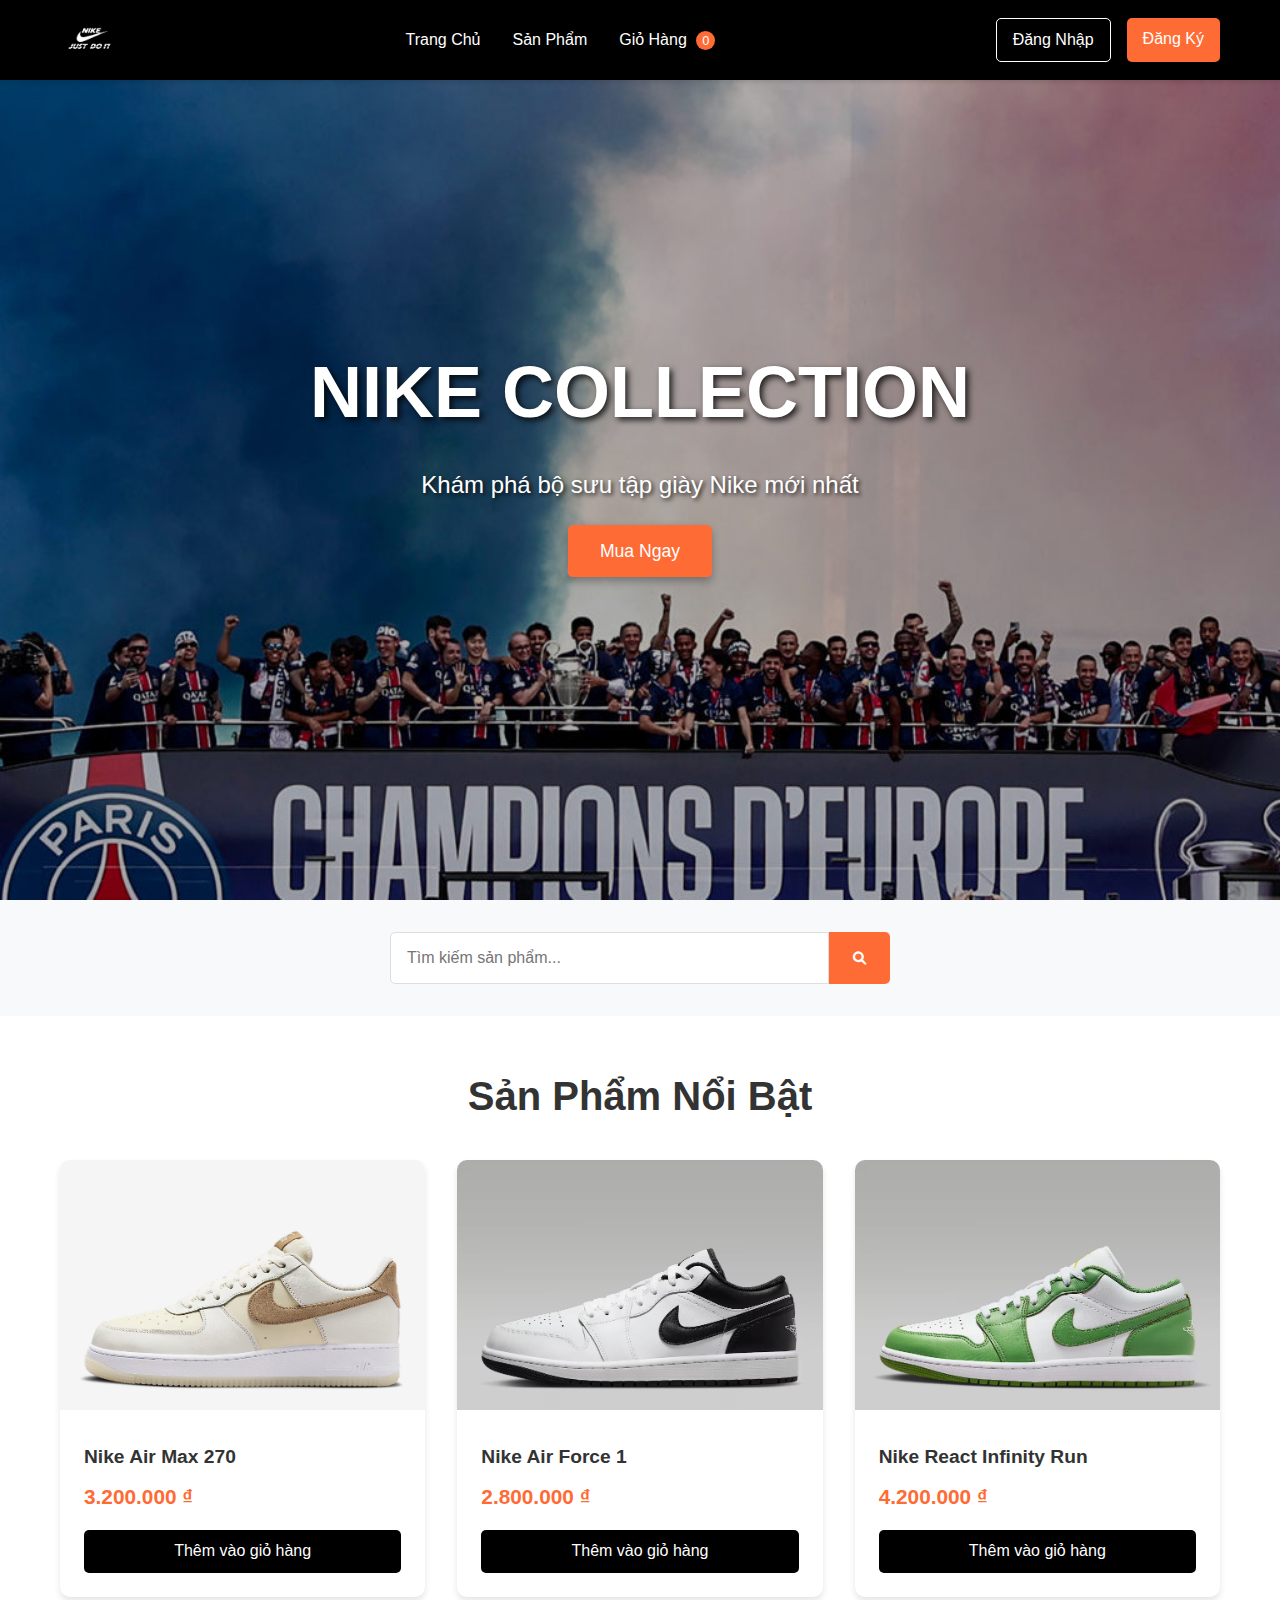
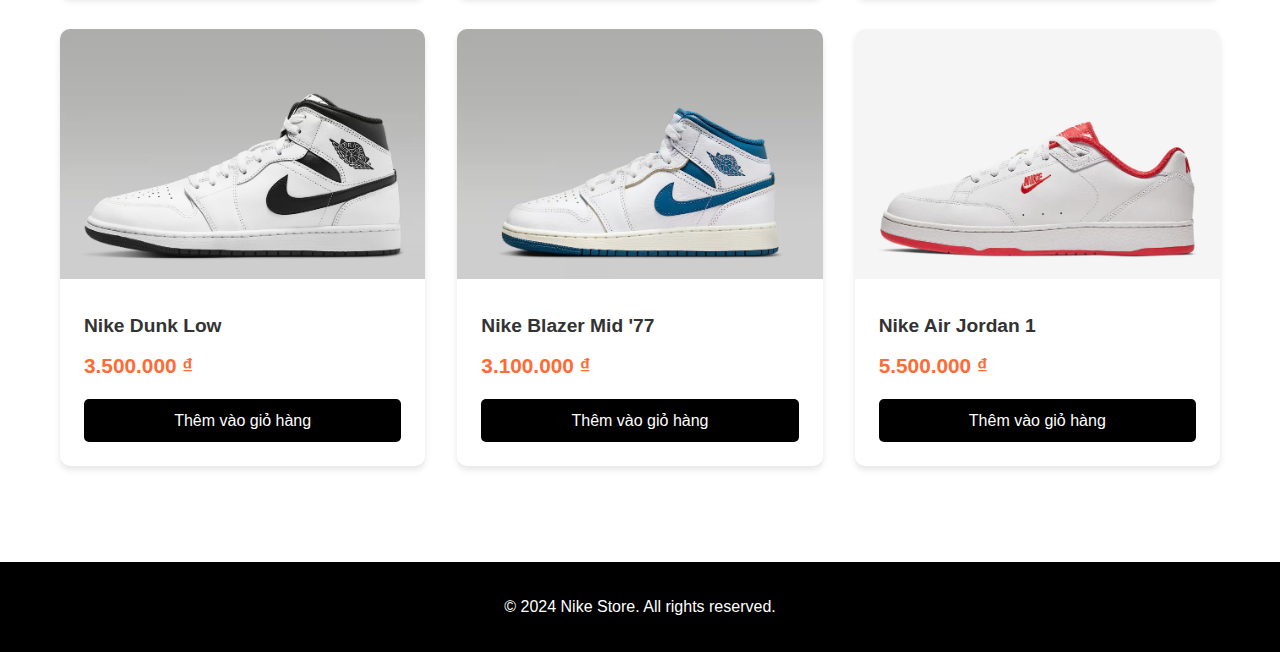
<file: index.html>
<!DOCTYPE html>
<html lang="vi">
<head>
    <meta charset="UTF-8">
    <meta name="viewport" content="width=device-width, initial-scale=1.0">
    <title>Nike Store - Trang Chủ</title>
    <link rel="stylesheet" href="css/style.css">
    <link href="https://cdnjs.cloudflare.com/ajax/libs/font-awesome/6.0.0/css/all.min.css" rel="stylesheet">
</head>
<body>
    <header>
        <nav class="navbar">
            <div class="nav-container">
                <div class="nav-logo">
                    <img src="images/nike-logo.png" alt="Nike Logo" class="nike-logo">
                </div>
                <ul class="nav-menu">
                    <li><a href="index.html">Trang Chủ</a></li>
                    <li><a href="products.html">Sản Phẩm</a></li>
                    <li><a href="cart.html">Giỏ Hàng <span id="cart-count">0</span></a></li>
                </ul>
                <div class="nav-auth">
                    <a href="login.html" class="login-btn">Đăng Nhập</a>
                    <a href="register.html" class="register-btn">Đăng Ký</a>
                </div>
            </div>
        </nav>
    </header>

    <main>
        <section class="hero">
            <div class="hero-content">
                <h1>NIKE COLLECTION</h1>
                <p>Khám phá bộ sưu tập giày Nike mới nhất</p>
                <a href="products.html" class="cta-button">Mua Ngay</a>
            </div>
        </section>

        <section class="search-section">
            <div class="container">
                <div class="search-box">
                    <input type="text" id="search-input" placeholder="Tìm kiếm sản phẩm...">
                    <button onclick="searchProducts()"><i class="fas fa-search"></i></button>
                </div>
            </div>
        </section>

        <section class="featured-products">
            <div class="container">
                <h2>Sản Phẩm Nổi Bật</h2>
                <div class="products-grid" id="featured-products">
                    <!-- Products will be loaded here -->
                </div>
            </div>
        </section>
    </main>

    <footer>
        <div class="container">
            <p>&copy; 2024 Nike Store. All rights reserved.</p>
        </div>
    </footer>

    <!-- Load auth script first -->
    <script src="js/auth.js"></script>
    <script src="js/main.js"></script>
</body>
</html>
</file>
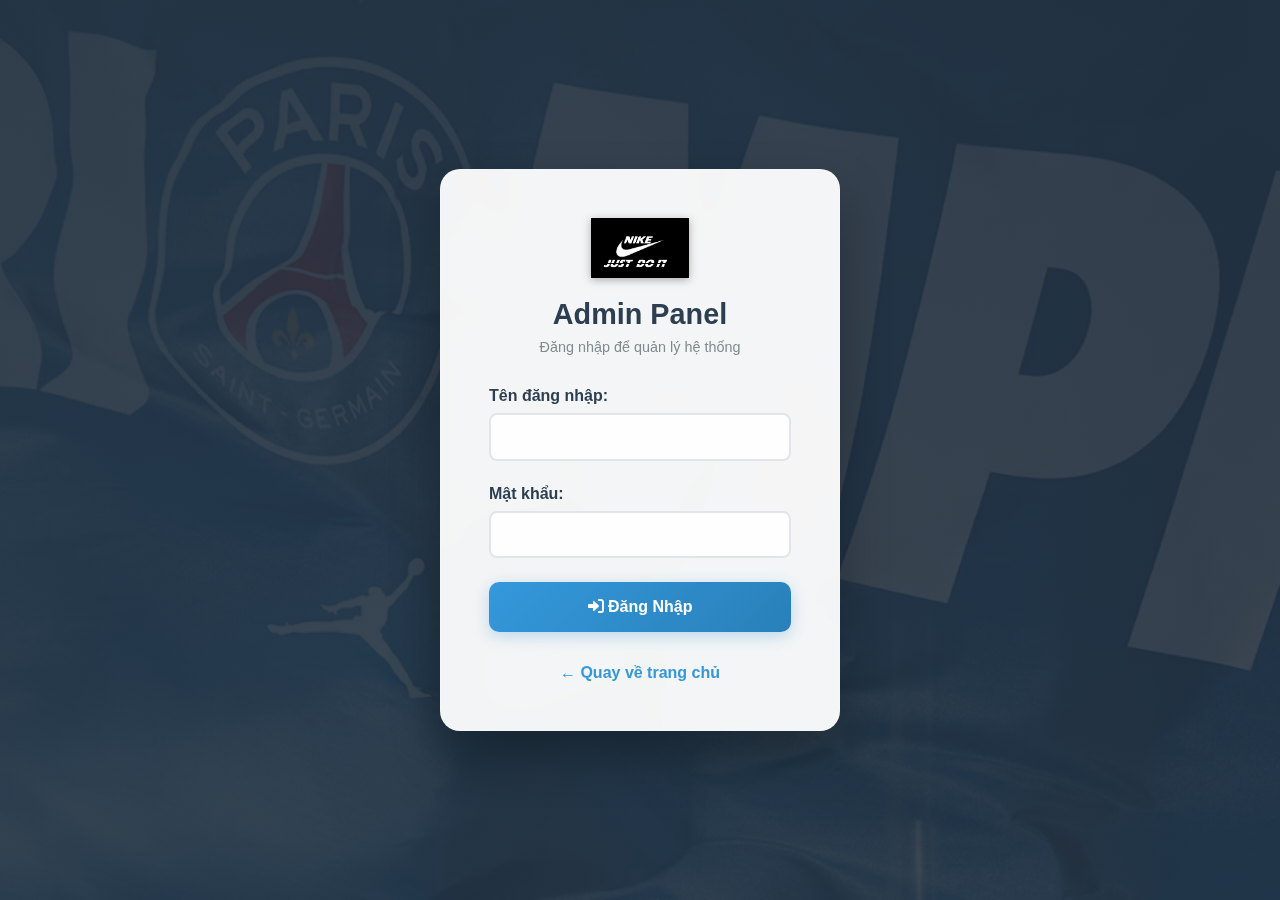
<file: admin/index.html>
<!DOCTYPE html>
<html lang="vi">
<head>
    <meta charset="UTF-8">
    <meta name="viewport" content="width=device-width, initial-scale=1.0">
    <title>Dashboard - Admin Nike Store</title>
    <link rel="stylesheet" href="css/admin.css">
    <link href="https://cdnjs.cloudflare.com/ajax/libs/font-awesome/6.0.0/css/all.min.css" rel="stylesheet">
</head>
<body>
    <div class="admin-layout">
        <!-- Sidebar -->
        <aside class="admin-sidebar">
            <div class="sidebar-header">
                <img src="../images/nike-logo.png" alt="Nike Logo" class="sidebar-logo">
                <h3>Admin Panel</h3>
            </div>
            
            <nav class="sidebar-nav">
                <a href="index.html" class="nav-item active">
                    <i class="fas fa-tachometer-alt"></i> Dashboard
                </a>
                <a href="products.html" class="nav-item">
                    <i class="fas fa-box"></i> Quản lý sản phẩm
                </a>
                <a href="users.html" class="nav-item">
                    <i class="fas fa-users"></i> Quản lý người dùng
                </a>
                <a href="orders.html" class="nav-item">
                    <i class="fas fa-shopping-cart"></i> Quản lý đơn hàng
                </a>
                <a href="#" onclick="adminLogout()" class="nav-item logout">
                    <i class="fas fa-sign-out-alt"></i> Đăng xuất
                </a>
            </nav>
        </aside>

        <!-- Main Content -->
        <main class="admin-main">
            <header class="admin-header">
                <h1>Dashboard</h1>
                <div class="admin-user">
                    <i class="fas fa-user-shield"></i>
                    <span id="admin-name">Admin</span>
                </div>
            </header>

            <div class="admin-content">
                <!-- Stats Cards -->
                <div class="stats-grid">
                    <div class="stat-card">
                        <div class="stat-icon">
                            <i class="fas fa-box"></i>
                        </div>
                        <div class="stat-info">
                            <h3 id="total-products">30</h3>
                            <p>Tổng sản phẩm</p>
                        </div>
                    </div>
                    
                    <div class="stat-card">
                        <div class="stat-icon">
                            <i class="fas fa-users"></i>
                        </div>
                        <div class="stat-info">
                            <h3 id="total-users">0</h3>
                            <p>Tổng người dùng</p>
                        </div>
                    </div>
                    
                    <div class="stat-card">
                        <div class="stat-icon">
                            <i class="fas fa-shopping-cart"></i>
                        </div>
                        <div class="stat-info">
                            <h3 id="total-orders">0</h3>
                            <p>Tổng đơn hàng</p>
                        </div>
                    </div>
                    
                    <div class="stat-card">
                        <div class="stat-icon">
                            <i class="fas fa-dollar-sign"></i>
                        </div>
                        <div class="stat-info">
                            <h3 id="total-revenue">0đ</h3>
                            <p>Tổng doanh thu</p>
                        </div>
                    </div>
                </div>

                <!-- Recent Orders -->
                <div class="dashboard-section">
                    <h2>Đơn hàng gần đây</h2>
                    <div class="table-container">
                        <table class="admin-table">
                            <thead>
                                <tr>
                                    <th>ID</th>
                                    <th>Khách hàng</th>
                                    <th>Tổng tiền</th>
                                    <th>Trạng thái</th>
                                    <th>Ngày đặt</th>
                                </tr>
                            </thead>
                            <tbody id="recent-orders">
                                <tr>
                                    <td colspan="5" class="no-data">Chưa có đơn hàng nào</td>
                                </tr>
                            </tbody>
                        </table>
                    </div>
                </div>

                <!-- Top Products -->
                <div class="dashboard-section">
                    <h2>Sản phẩm bán chạy</h2>
                    <div class="products-grid">
                        <div class="product-item">
                            <img src="../images/products/air-max-270.jpg" alt="Nike Air Max 270">
                            <h4>Nike Air Max 270</h4>
                            <p>3,200,000đ</p>
                        </div>
                        <div class="product-item">
                            <img src="../images/products/air-force-1.jpg" alt="Nike Air Force 1">
                            <h4>Nike Air Force 1</h4>
                            <p>2,800,000đ</p>
                        </div>
                        <div class="product-item">
                            <img src="../images/products/react-infinity-run.jpg" alt="Nike React Infinity Run">
                            <h4>Nike React Infinity Run</h4>
                            <p>4,200,000đ</p>
                        </div>
                    </div>
                </div>
            </div>
        </main>
    </div>

    <script src="js/admin-auth.js"></script>
    <script src="js/admin-dashboard.js"></script>
</body>
</html>
</file>
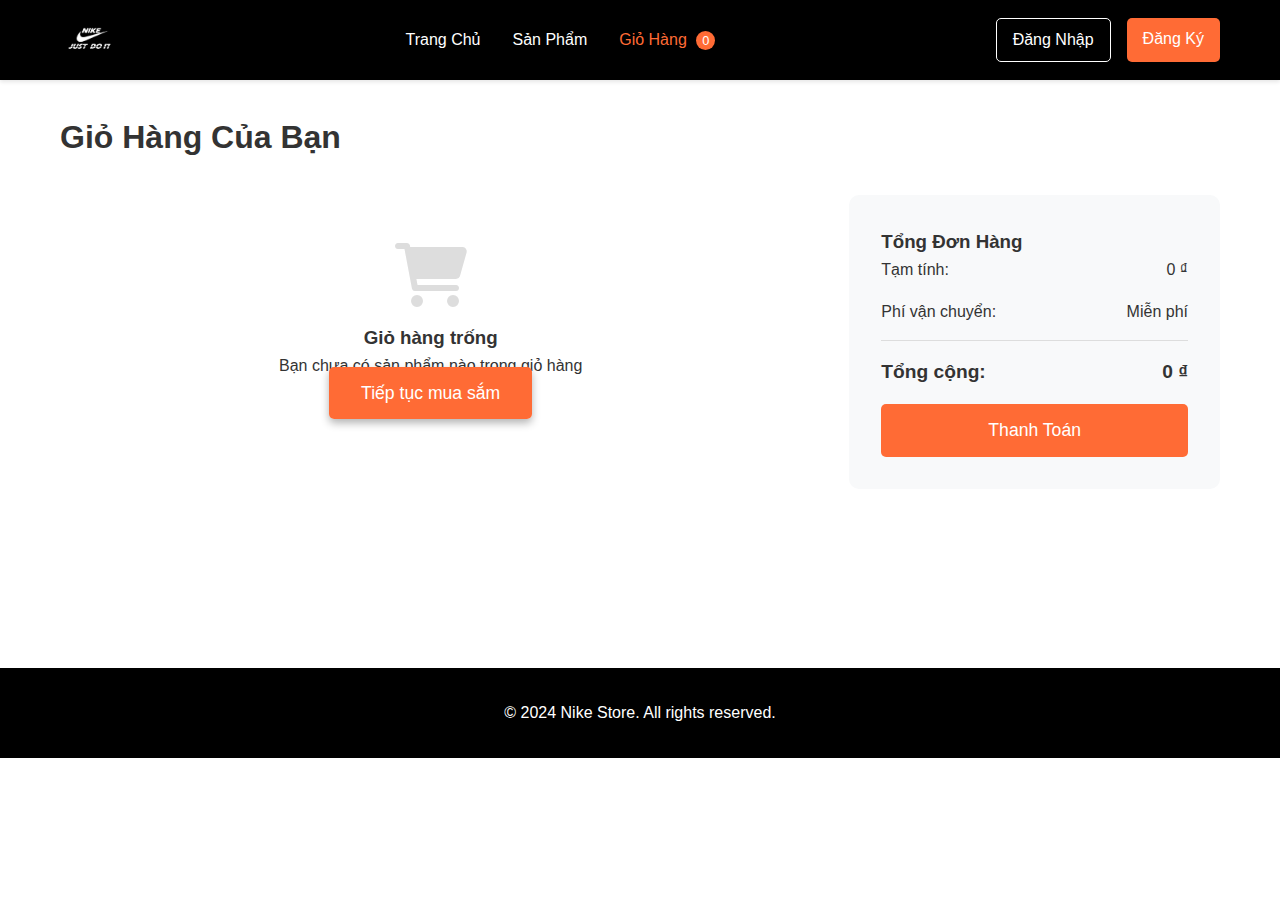
<file: cart.html>
<!DOCTYPE html>
<html lang="vi">
<head>
    <meta charset="UTF-8">
    <meta name="viewport" content="width=device-width, initial-scale=1.0">
    <title>Nike Store - Giỏ Hàng</title>
    <link rel="stylesheet" href="css/style.css">
    <link href="https://cdnjs.cloudflare.com/ajax/libs/font-awesome/6.0.0/css/all.min.css" rel="stylesheet">
</head>
<body>
    <header>
        <nav class="navbar">
            <div class="nav-container">
                <div class="nav-logo">
                    <img src="images/nike-logo.png" alt="Nike Logo" class="nike-logo">
                </div>
                <ul class="nav-menu">
                    <li><a href="index.html">Trang Chủ</a></li>
                    <li><a href="products.html">Sản Phẩm</a></li>
                    <li><a href="cart.html" class="active">Giỏ Hàng <span id="cart-count">0</span></a></li>
                </ul>
                <div class="nav-auth">
                    <a href="login.html" class="login-btn">Đăng Nhập</a>
                    <a href="register.html" class="register-btn">Đăng Ký</a>
                </div>
            </div>
        </nav>
    </header>

    <main>
        <section class="cart-page">
            <div class="container">
                <h1>Giỏ Hàng Của Bạn</h1>
                
                <div class="cart-content">
                    <div class="cart-items" id="cart-items">
                        <!-- Cart items will be loaded here -->
                    </div>
                    
                    <div class="cart-summary">
                        <h3>Tổng Đơn Hàng</h3>
                        <div class="summary-row">
                            <span>Tạm tính:</span>
                            <span id="subtotal">0đ</span>
                        </div>
                        <div class="summary-row">
                            <span>Phí vận chuyển:</span>
                            <span>Miễn phí</span>
                        </div>
                        <div class="summary-row total">
                            <span>Tổng cộng:</span>
                            <span id="total">0đ</span>
                        </div>
                        <button class="checkout-btn" onclick="checkout()">Thanh Toán</button>
                    </div>
                </div>
            </div>
        </section>
    </main>

    <footer>
        <div class="container">
            <p>&copy; 2024 Nike Store. All rights reserved.</p>
        </div>
    </footer>

    <!-- Load auth script first -->
    <script src="js/auth.js"></script>
    <script src="js/cart.js"></script>
</body>
</html>
</file>
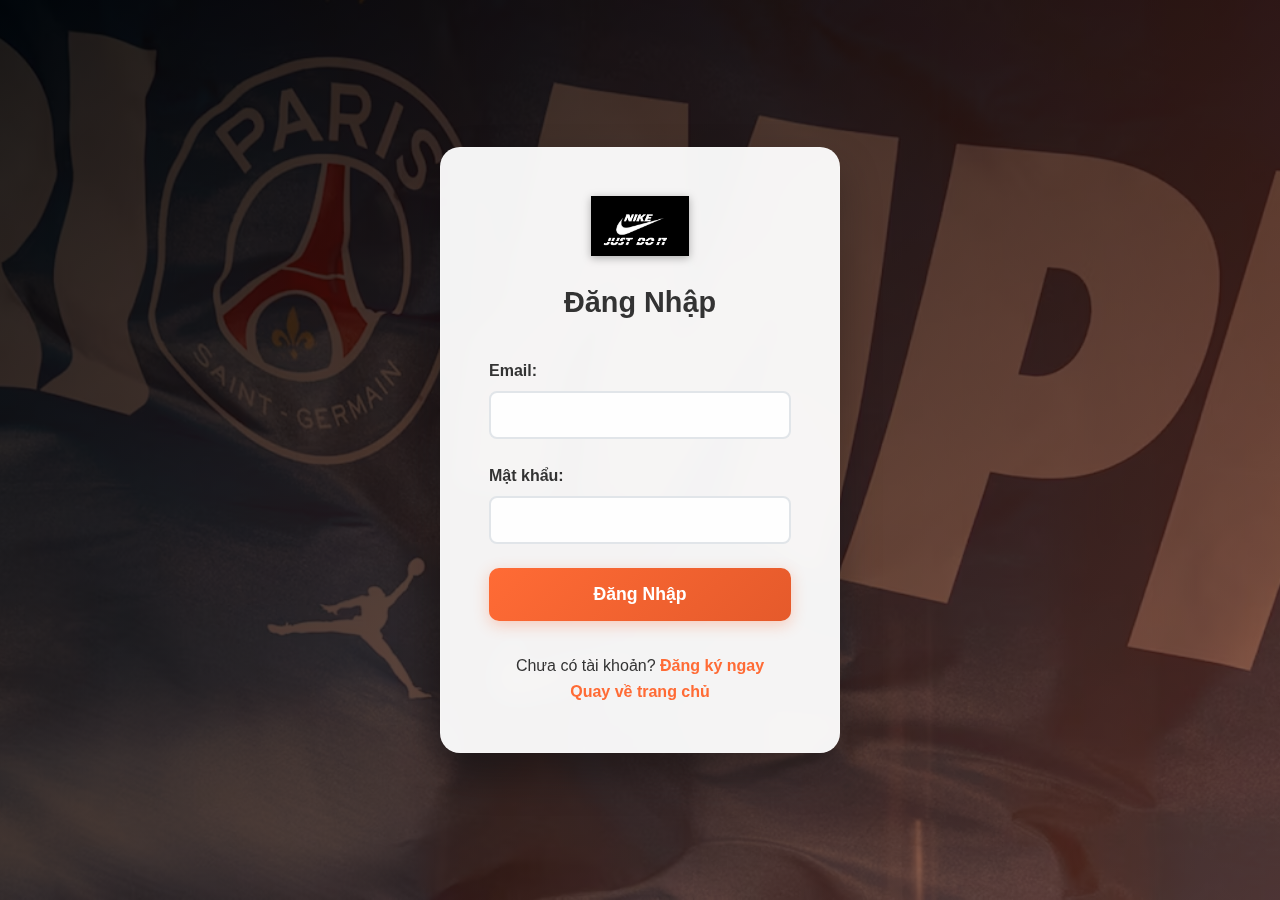
<file: login.html>
<!DOCTYPE html>
<html lang="vi">
<head>
    <meta charset="UTF-8">
    <meta name="viewport" content="width=device-width, initial-scale=1.0">
    <title>Nike Store - Đăng Nhập</title>
    <link rel="stylesheet" href="css/style.css">
</head>
<body>
    <div class="auth-container">
        <div class="auth-form">
            <div class="auth-header">
                <img src="images/nike-logo.png" alt="Nike Logo" class="nike-logo-auth">
                <h2>Đăng Nhập</h2>
            </div>
            
            <form id="login-form">
                <div class="form-group">
                    <label for="email">Email:</label>
                    <input type="email" id="email" name="email" required>
                </div>
                
                <div class="form-group">
                    <label for="password">Mật khẩu:</label>
                    <input type="password" id="password" name="password" required>
                </div>
                
                <button type="submit" class="auth-btn">Đăng Nhập</button>
            </form>
            
            <div class="auth-links">
                <p>Chưa có tài khoản? <a href="register.html">Đăng ký ngay</a></p>
                <p><a href="index.html">Quay về trang chủ</a></p>
            </div>
        </div>
    </div>

    <script src="js/login.js"></script>
</body>
</html>
</file>
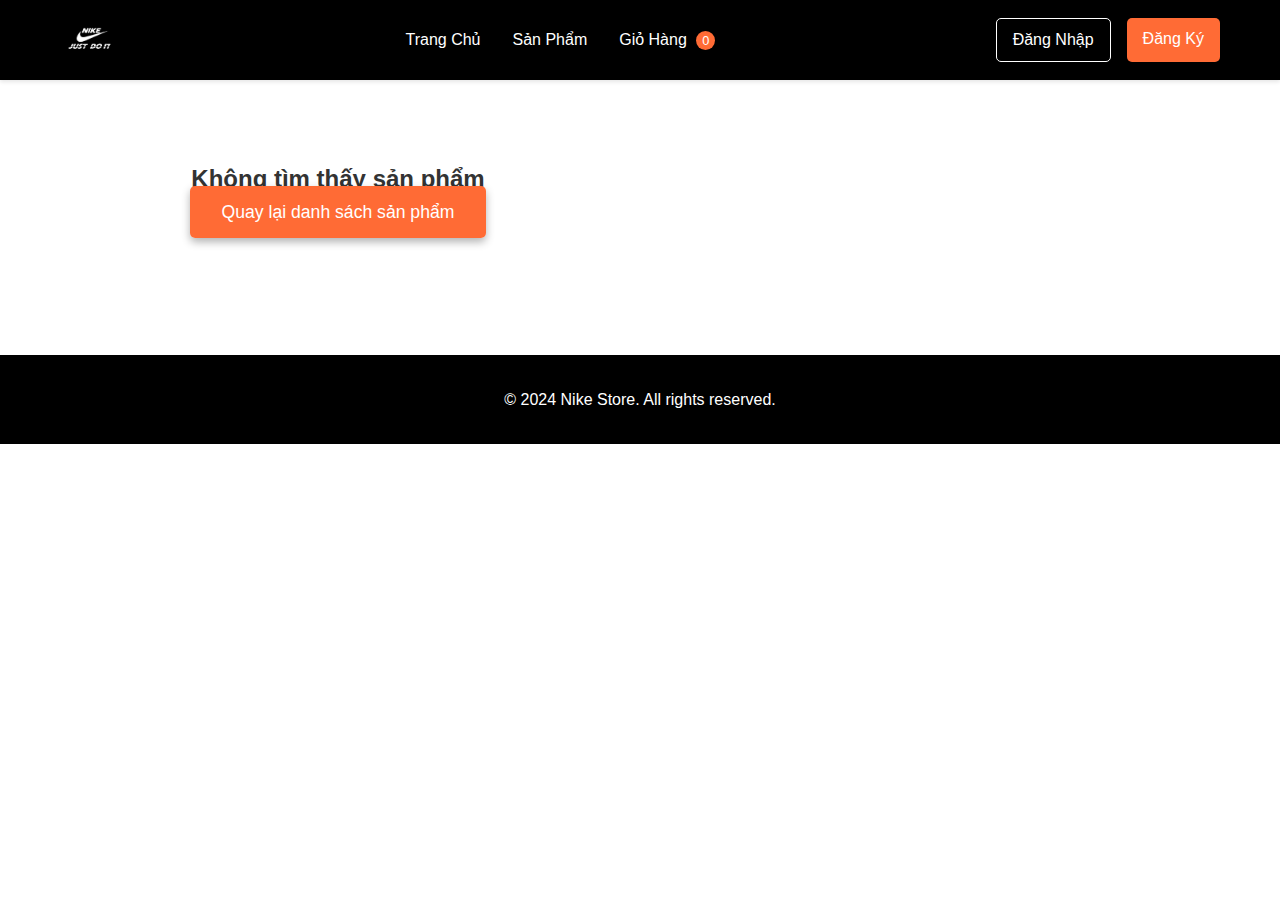
<file: product-detail.html>
<!DOCTYPE html>
<html lang="vi">
<head>
    <meta charset="UTF-8">
    <meta name="viewport" content="width=device-width, initial-scale=1.0">
    <title>Nike Store - Chi Tiết Sản Phẩm</title>
    <link rel="stylesheet" href="css/style.css">
    <link href="https://cdnjs.cloudflare.com/ajax/libs/font-awesome/6.0.0/css/all.min.css" rel="stylesheet">
</head>
<body>
    <header>
        <nav class="navbar">
            <div class="nav-container">
                <div class="nav-logo">
                    <img src="images/nike-logo.png" alt="Nike Logo" class="nike-logo">
                </div>
                <ul class="nav-menu">
                    <li><a href="index.html">Trang Chủ</a></li>
                    <li><a href="products.html">Sản Phẩm</a></li>
                    <li><a href="cart.html">Giỏ Hàng <span id="cart-count">0</span></a></li>
                </ul>
                <div class="nav-auth">
                    <a href="login.html" class="login-btn">Đăng Nhập</a>
                    <a href="register.html" class="register-btn">Đăng Ký</a>
                </div>
            </div>
        </nav>
    </header>

    <main>
        <section class="product-detail">
            <div class="container">
                <div class="product-detail-content" id="product-detail">
                    <!-- Product detail will be loaded here -->
                </div>
            </div>
        </section>
    </main>

    <footer>
        <div class="container">
            <p>&copy; 2024 Nike Store. All rights reserved.</p>
        </div>
    </footer>

    <!-- Load auth script first -->
    <script src="js/auth.js"></script>
    <script src="js/product-detail.js"></script>
</body>
</html>
</file>
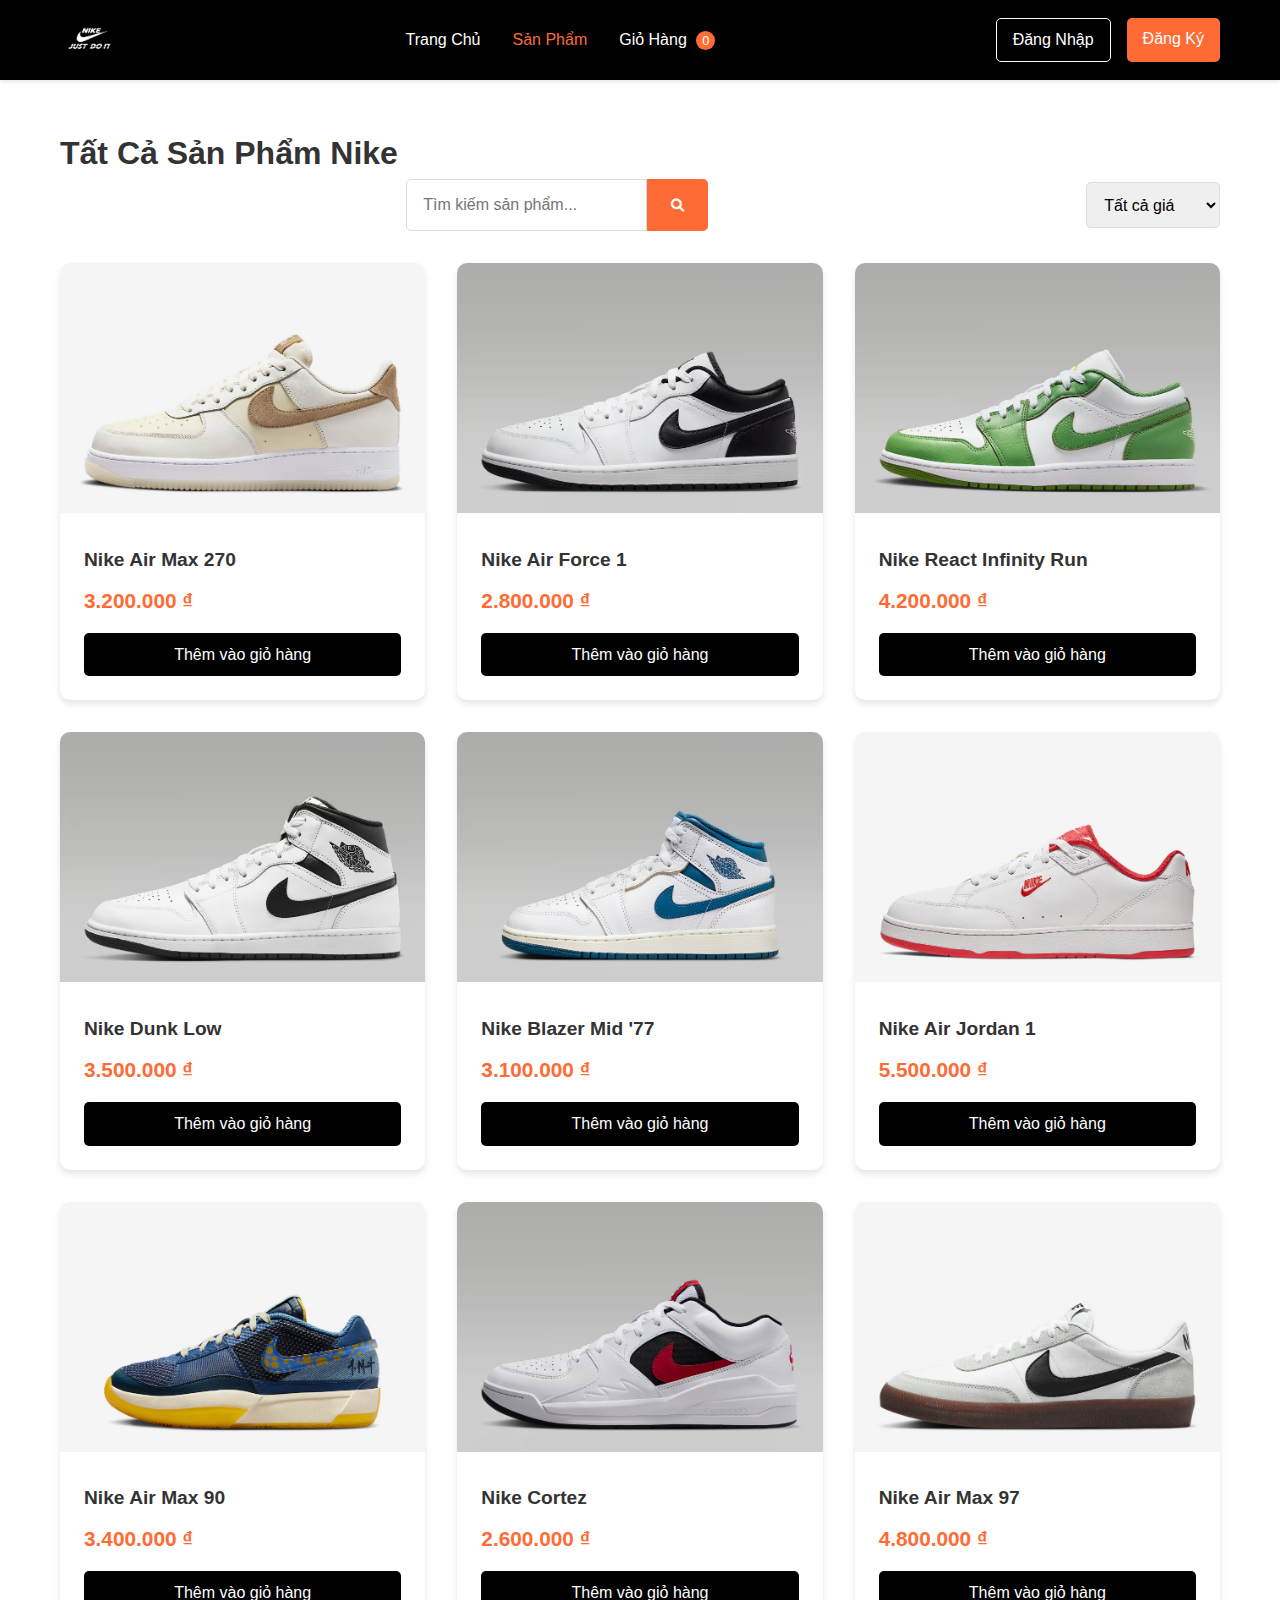
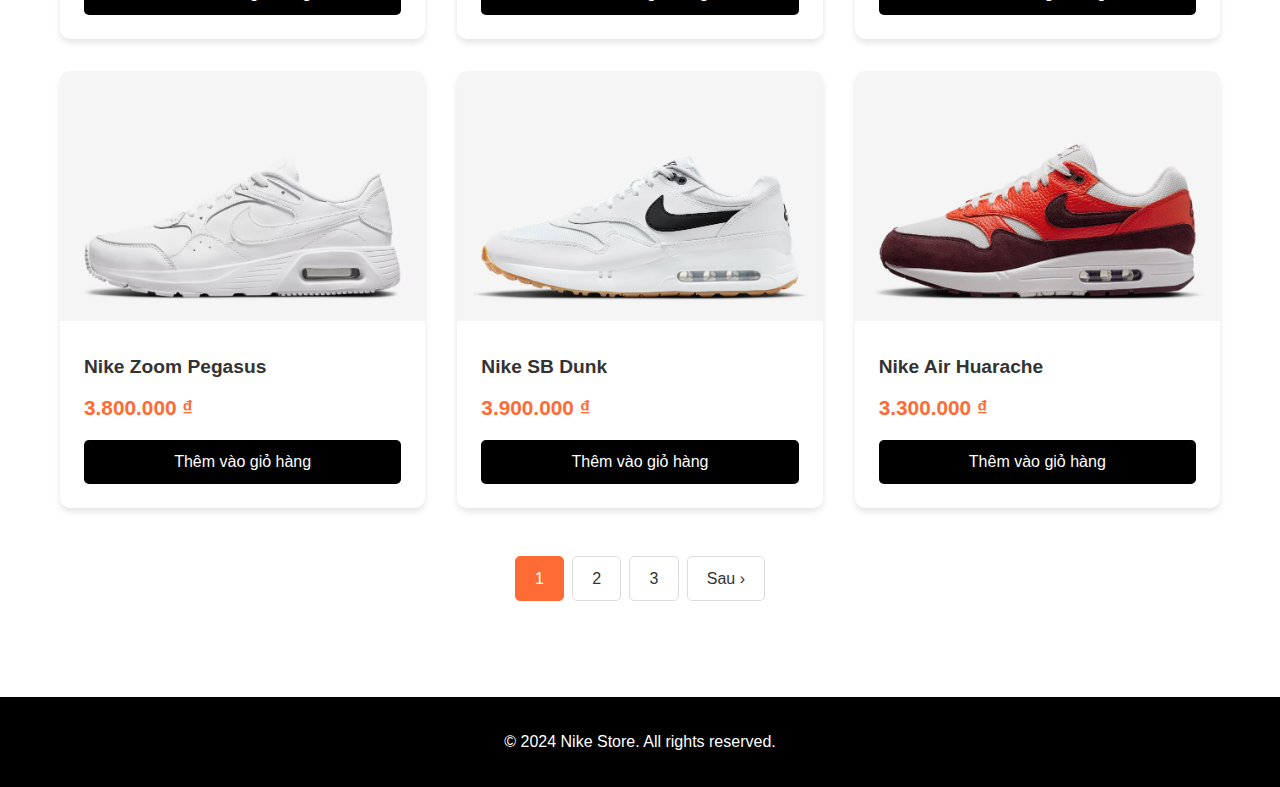
<file: products.html>
<!DOCTYPE html>
<html lang="vi">
<head>
    <meta charset="UTF-8">
    <meta name="viewport" content="width=device-width, initial-scale=1.0">
    <title>Nike Store - Sản Phẩm</title>
    <link rel="stylesheet" href="css/style.css">
    <link href="https://cdnjs.cloudflare.com/ajax/libs/font-awesome/6.0.0/css/all.min.css" rel="stylesheet">
</head>
<body>
    <header>
        <nav class="navbar">
            <div class="nav-container">
                <div class="nav-logo">
                    <img src="images/nike-logo.png" alt="Nike Logo" class="nike-logo">
                </div>
                <ul class="nav-menu">
                    <li><a href="index.html">Trang Chủ</a></li>
                    <li><a href="products.html" class="active">Sản Phẩm</a></li>
                    <li><a href="cart.html">Giỏ Hàng <span id="cart-count">0</span></a></li>
                </ul>
                <div class="nav-auth">
                    <a href="login.html" class="login-btn">Đăng Nhập</a>
                    <a href="register.html" class="register-btn">Đăng Ký</a>
                </div>
            </div>
        </nav>
    </header>

    <main>
        <section class="products-page">
            <div class="container">
                <h1>Tất Cả Sản Phẩm Nike</h1>
                
                <div class="search-filter">
                    <div class="search-box">
                        <input type="text" id="product-search" placeholder="Tìm kiếm sản phẩm...">
                        <button onclick="filterProducts()"><i class="fas fa-search"></i></button>
                    </div>
                    <div class="filter-options">
                        <select id="price-filter">
                            <option value="">Tất cả giá</option>
                            <option value="0-2000000">Dưới 2 triệu</option>
                            <option value="2000000-4000000">2-4 triệu</option>
                            <option value="4000000-6000000">4-6 triệu</option>
                            <option value="6000000-999999999">Trên 6 triệu</option>
                        </select>
                    </div>
                </div>

                <div class="products-grid" id="all-products">
                    <!-- Products will be loaded here -->
                </div>
                
                <!-- Thêm pagination -->
                <div id="pagination" class="pagination-container">
                    <!-- Pagination will be loaded here -->
                </div>
            </div>
        </section>
    </main>

    <footer>
        <div class="container">
            <p>&copy; 2024 Nike Store. All rights reserved.</p>
        </div>
    </footer>

    <!-- Load auth script first -->
    <script src="js/auth.js"></script>
    <script src="js/products.js"></script>
</body>
</html>
</file>
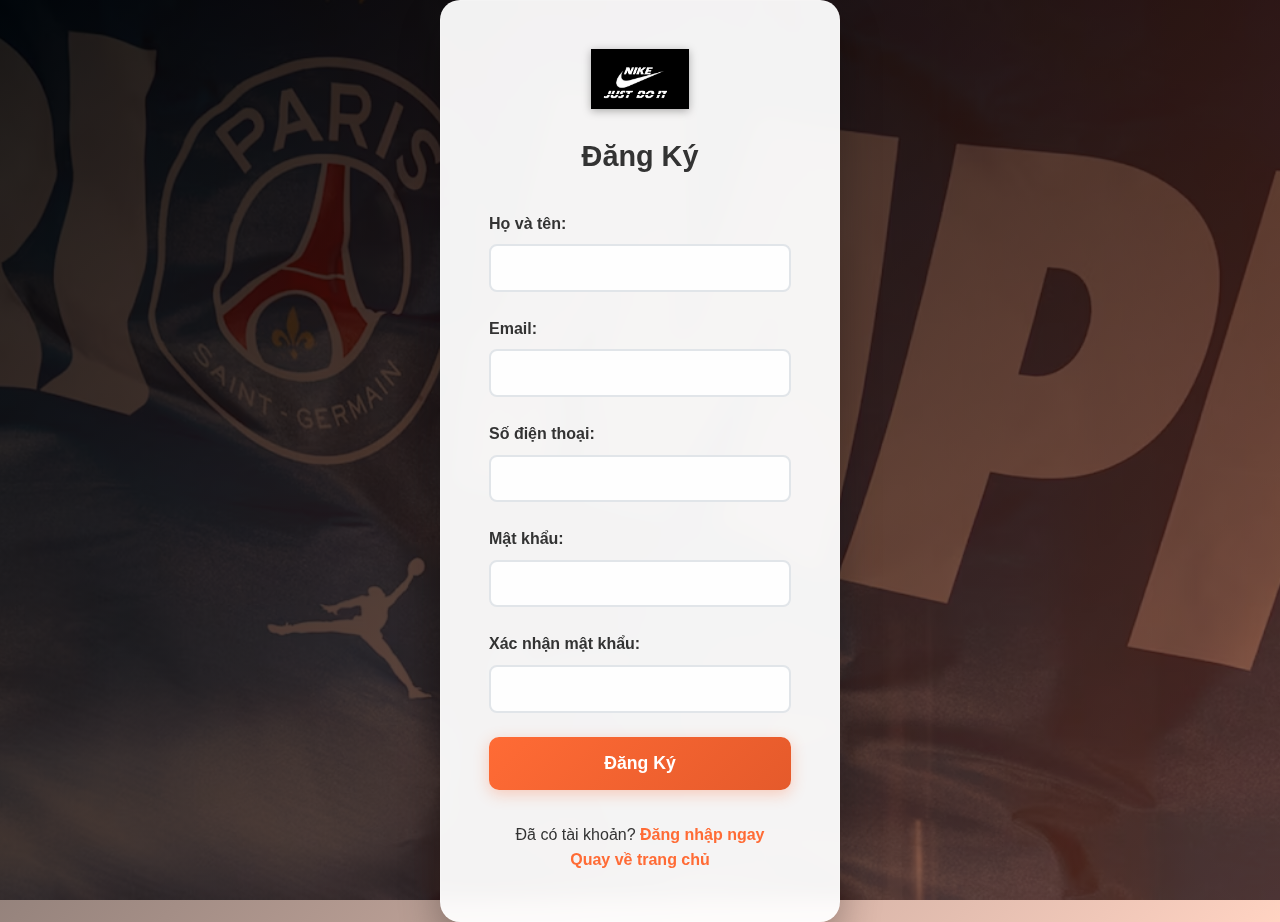
<file: register.html>
<!DOCTYPE html>
<html lang="vi">
<head>
    <meta charset="UTF-8">
    <meta name="viewport" content="width=device-width, initial-scale=1.0">
    <title>Nike Store - Đăng Ký</title>
    <link rel="stylesheet" href="css/style.css">
</head>
<body>
    <div class="auth-container">
        <div class="auth-form">
            <div class="auth-header">
                <img src="images/nike-logo.png" alt="Nike Logo" class="nike-logo-auth">
                <h2>Đăng Ký</h2>
            </div>
            
            <form id="register-form">
                <div class="form-group">
                    <label for="fullname">Họ và tên:</label>
                    <input type="text" id="fullname" name="fullname" required>
                </div>
                
                <div class="form-group">
                    <label for="email">Email:</label>
                    <input type="email" id="email" name="email" required>
                </div>
                
                <div class="form-group">
                    <label for="phone">Số điện thoại:</label>
                    <input type="tel" id="phone" name="phone" required>
                </div>
                
                <div class="form-group">
                    <label for="password">Mật khẩu:</label>
                    <input type="password" id="password" name="password" required>
                </div>
                
                <div class="form-group">
                    <label for="confirm-password">Xác nhận mật khẩu:</label>
                    <input type="password" id="confirm-password" name="confirm-password" required>
                </div>
                
                <button type="submit" class="auth-btn">Đăng Ký</button>
            </form>
            
            <div class="auth-links">
                <p>Đã có tài khoản? <a href="login.html">Đăng nhập ngay</a></p>
                <p><a href="index.html">Quay về trang chủ</a></p>
            </div>
        </div>
    </div>

    <script src="js/register.js"></script>
</body>
</html>
</file>
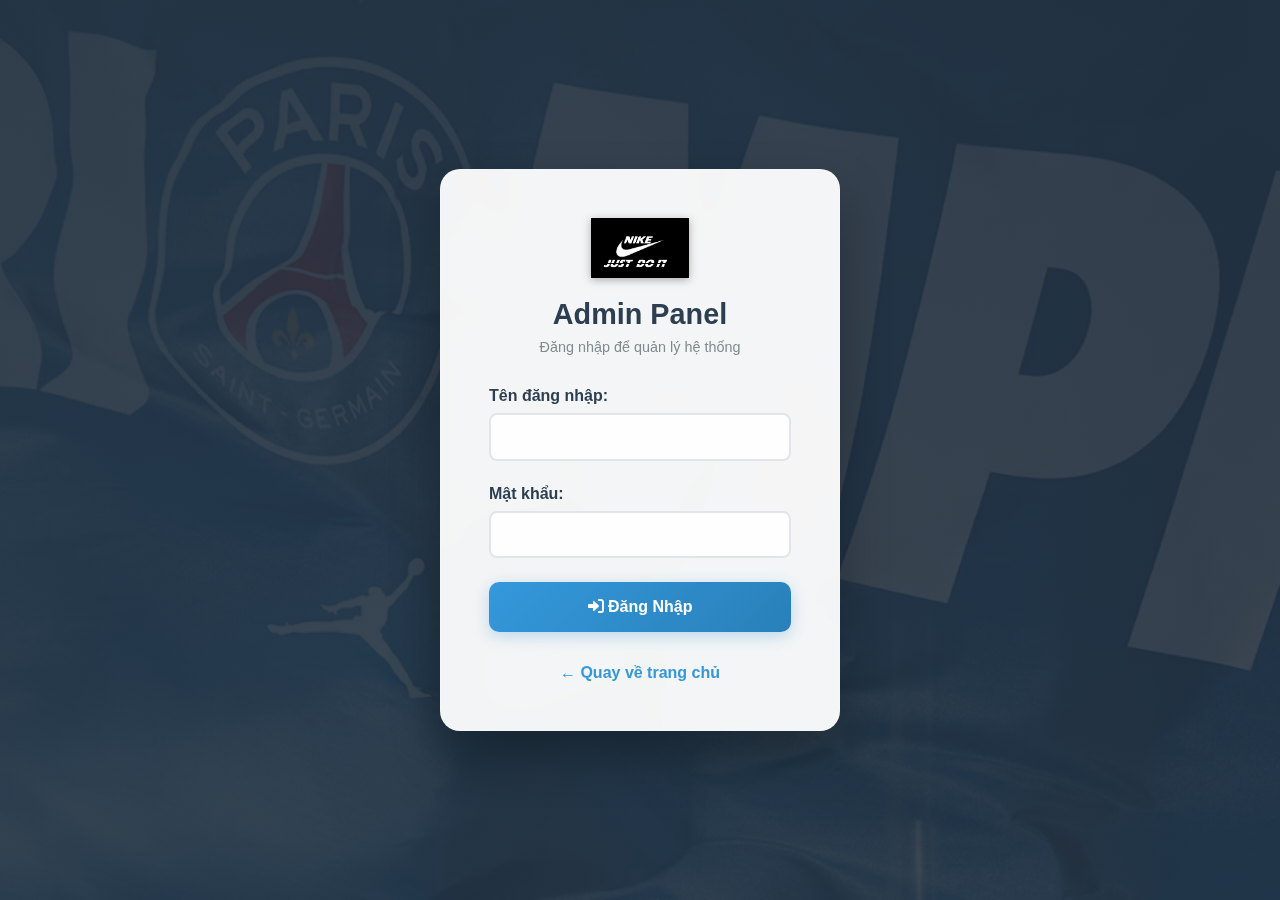
<file: admin/login.html>
<!DOCTYPE html>
<html lang="vi">
<head>
    <meta charset="UTF-8">
    <meta name="viewport" content="width=device-width, initial-scale=1.0">
    <title>Admin Login - Nike Store</title>
    <link rel="stylesheet" href="css/admin.css">
    <link href="https://cdnjs.cloudflare.com/ajax/libs/font-awesome/6.0.0/css/all.min.css" rel="stylesheet">
</head>
<body class="login-page">
    <div class="login-container">
        <div class="login-form">
            <div class="login-header">
                <img src="../images/nike-logo.png" alt="Nike Logo" class="admin-logo">
                <h2>Admin Panel</h2>
                <p>Đăng nhập để quản lý hệ thống</p>
            </div>
            
            <form id="admin-login-form">
                <div class="form-group">
                    <label for="username">Tên đăng nhập:</label>
                    <input type="text" id="username" name="username" required>
                </div>
                
                <div class="form-group">
                    <label for="password">Mật khẩu:</label>
                    <input type="password" id="password" name="password" required>
                </div>
                
                <button type="submit" class="login-btn">
                    <i class="fas fa-sign-in-alt"></i> Đăng Nhập
                </button>
            </form>
            
            <div class="login-footer">
                <p><a href="../index.html">← Quay về trang chủ</a></p>
            </div>
        </div>
    </div>

    <script src="js/admin-login.js"></script>
</body>
</html>
</file>
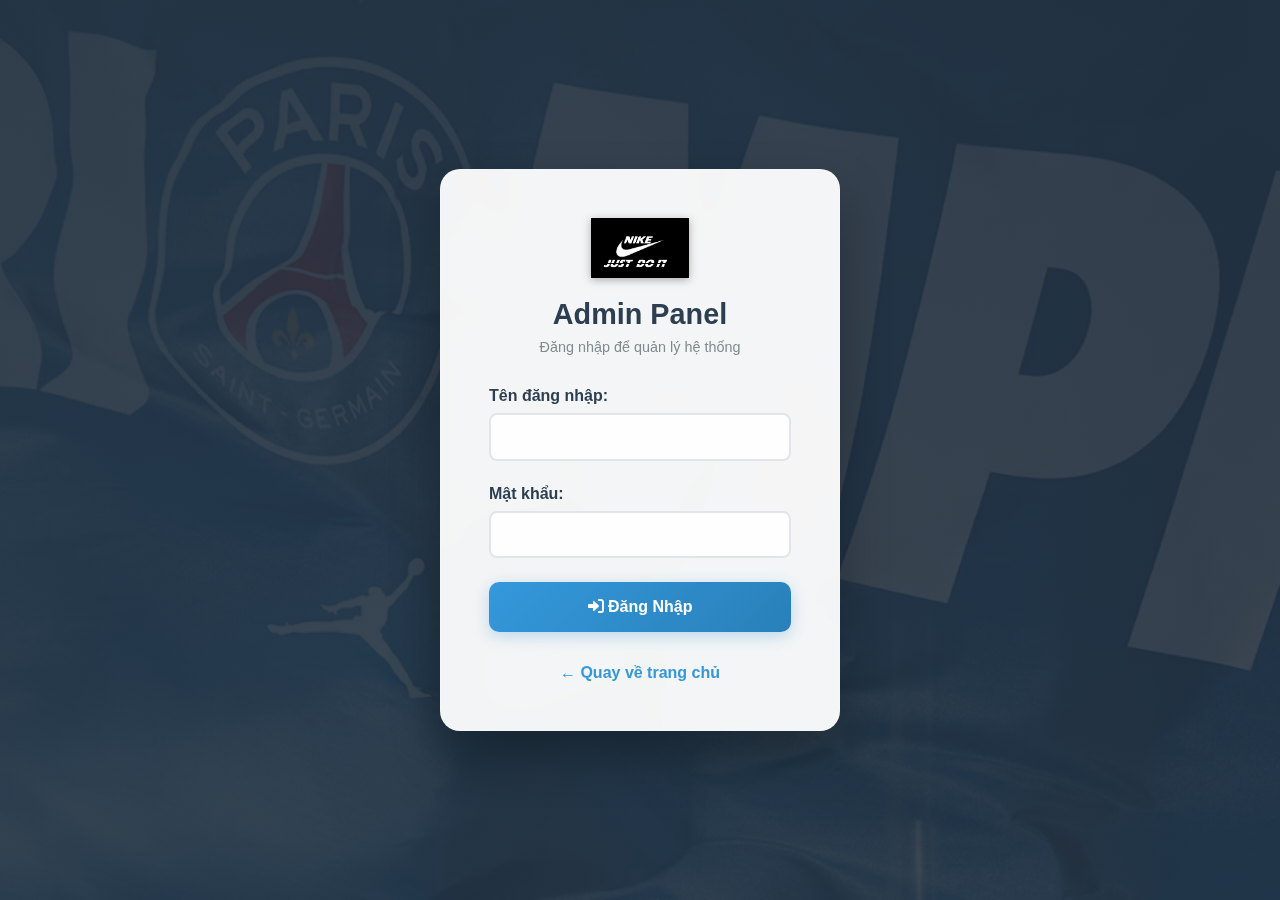
<file: admin/orders.html>
<!DOCTYPE html>
<html lang="vi">
<head>
    <meta charset="UTF-8">
    <meta name="viewport" content="width=device-width, initial-scale=1.0">
    <title>Quản lý đơn hàng - Admin Nike Store</title>
    <link rel="stylesheet" href="css/admin.css">
    <link href="https://cdnjs.cloudflare.com/ajax/libs/font-awesome/6.0.0/css/all.min.css" rel="stylesheet">
</head>
<body>
    <div class="admin-layout">
        <!-- Sidebar -->
        <aside class="admin-sidebar">
            <div class="sidebar-header">
                <img src="../images/nike-logo.png" alt="Nike Logo" class="sidebar-logo">
                <h3>Admin Panel</h3>
            </div>
            
            <nav class="sidebar-nav">
                <a href="index.html" class="nav-item">
                    <i class="fas fa-tachometer-alt"></i> Dashboard
                </a>
                <a href="products.html" class="nav-item">
                    <i class="fas fa-box"></i> Quản lý sản phẩm
                </a>
                <a href="users.html" class="nav-item">
                    <i class="fas fa-users"></i> Quản lý người dùng
                </a>
                <a href="orders.html" class="nav-item active">
                    <i class="fas fa-shopping-cart"></i> Quản lý đơn hàng
                </a>
                <a href="#" onclick="adminLogout()" class="nav-item logout">
                    <i class="fas fa-sign-out-alt"></i> Đăng xuất
                </a>
            </nav>
        </aside>

        <!-- Main Content -->
        <main class="admin-main">
            <header class="admin-header">
                <h1>Quản lý đơn hàng</h1>
                <div class="header-stats">
                    <button class="btn btn-primary" onclick="refreshOrders()" style="margin-right: 1rem;">
                        <i class="fas fa-sync-alt"></i> Làm mới
                    </button>
                    <span class="stat-badge pending">
                        <i class="fas fa-clock"></i>
                        Chờ xử lý: <span id="pending-orders">0</span>
                    </span>
                    <span class="stat-badge confirmed">
                        <i class="fas fa-check"></i>
                        Đã xác nhận: <span id="confirmed-orders">0</span>
                    </span>
                </div>
            </header>

            <div class="admin-content">
                <!-- Search and Filter -->
                <div class="admin-filters">
                    <div class="search-box">
                        <input type="text" id="order-search" placeholder="Tìm kiếm theo ID, khách hàng...">
                        <button onclick="searchOrders()">
                            <i class="fas fa-search"></i>
                        </button>
                    </div>
                    <select id="status-filter" onchange="filterOrders()">
                        <option value="">Tất cả trạng thái</option>
                        <option value="pending">Chờ xử lý</option>
                        <option value="confirmed">Đã xác nhận</option>
                        <option value="shipped">Đang giao</option>
                        <option value="delivered">Đã giao</option>
                    </select>
                    <input type="date" id="date-filter" onchange="filterOrders()">
                </div>

                <!-- Orders Table -->
                <div class="table-container">
                    <table class="admin-table">
                        <thead>
                            <tr>
                                <th>ID</th>
                                <th>Khách hàng</th>
                                <th>Sản phẩm</th>
                                <th>Tổng tiền</th>
                                <th>Trạng thái</th>
                                <th>Ngày đặt</th>
                                <th>Thao tác</th>
                            </tr>
                        </thead>
                        <tbody id="orders-table">
                            <tr>
                                <td colspan="7" class="no-data">Chưa có đơn hàng nào</td>
                            </tr>
                        </tbody>
                    </table>
                </div>

                <!-- Pagination -->
                <div class="admin-pagination" id="orders-pagination">
                    <!-- Pagination will be loaded here -->
                </div>
            </div>
        </main>
    </div>

    <!-- Order Detail Modal -->
    <div id="order-modal" class="modal">
        <div class="modal-content large">
            <div class="modal-header">
                <h3>Chi tiết đơn hàng #<span id="order-id"></span></h3>
                <span class="close" onclick="closeOrderModal()">&times;</span>
            </div>
            <div class="order-detail" id="order-detail">
                <!-- Order details will be loaded here -->
            </div>
        </div>
    </div>

    <script src="js/admin-auth.js"></script>
    <script src="js/admin-orders.js"></script>
</body>
</html>
</file>
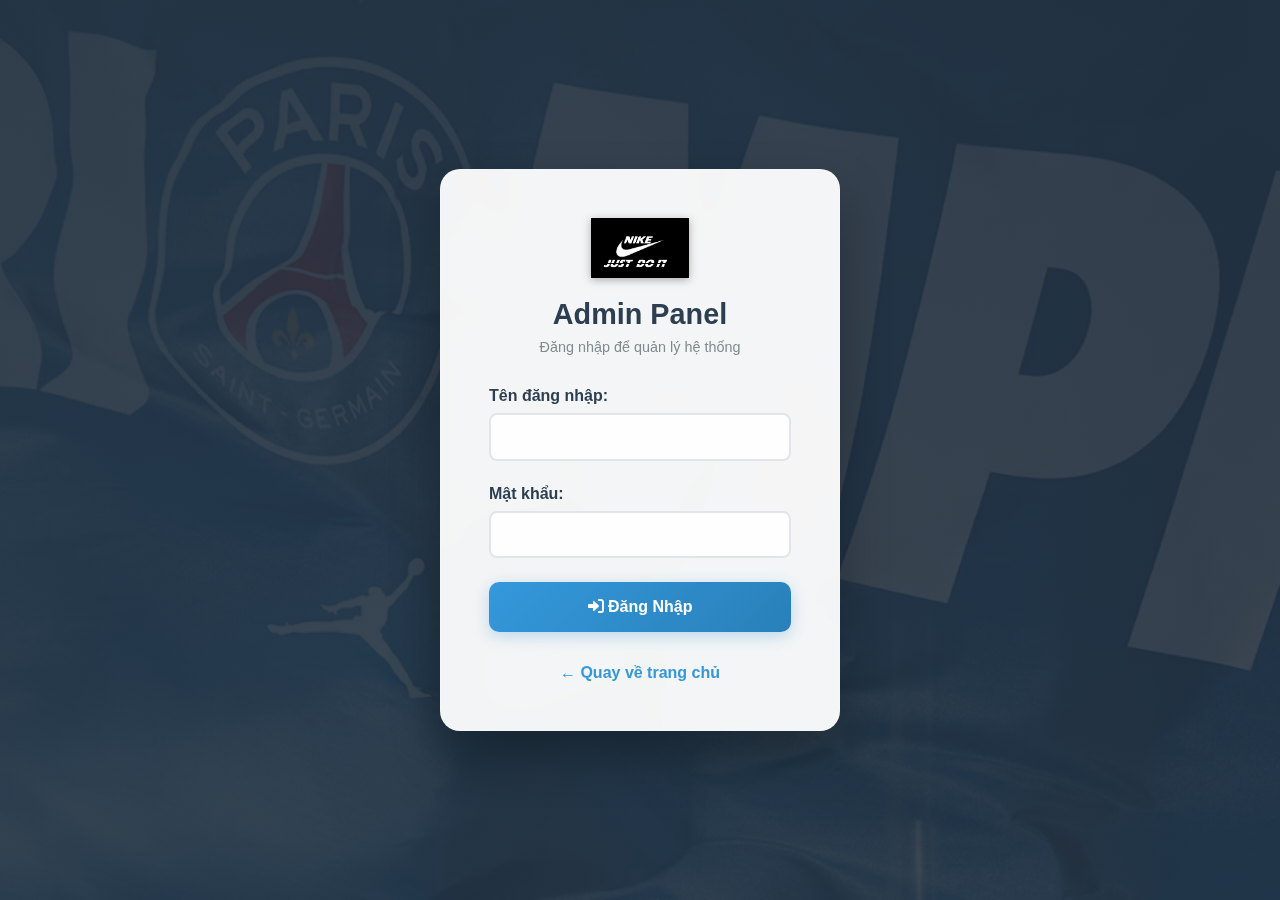
<file: admin/products.html>
<!DOCTYPE html>
<html lang="vi">
<head>
    <meta charset="UTF-8">
    <meta name="viewport" content="width=device-width, initial-scale=1.0">
    <title>Quản lý sản phẩm - Admin Nike Store</title>
    <link rel="stylesheet" href="css/admin.css">
    <link href="https://cdnjs.cloudflare.com/ajax/libs/font-awesome/6.0.0/css/all.min.css" rel="stylesheet">
</head>
<body>
    <div class="admin-layout">
        <!-- Sidebar -->
        <aside class="admin-sidebar">
            <div class="sidebar-header">
                <img src="../images/nike-logo.png" alt="Nike Logo" class="sidebar-logo">
                <h3>Admin Panel</h3>
            </div>
            
            <nav class="sidebar-nav">
                <a href="index.html" class="nav-item">
                    <i class="fas fa-tachometer-alt"></i> Dashboard
                </a>
                <a href="products.html" class="nav-item active">
                    <i class="fas fa-box"></i> Quản lý sản phẩm
                </a>
                <a href="users.html" class="nav-item">
                    <i class="fas fa-users"></i> Quản lý người dùng
                </a>
                <a href="orders.html" class="nav-item">
                    <i class="fas fa-shopping-cart"></i> Quản lý đơn hàng
                </a>
                <a href="#" onclick="adminLogout()" class="nav-item logout">
                    <i class="fas fa-sign-out-alt"></i> Đăng xuất
                </a>
            </nav>
        </aside>

        <!-- Main Content -->
        <main class="admin-main">
            <header class="admin-header">
                <h1>Quản lý sản phẩm</h1>
                <button class="btn btn-primary" onclick="openAddProductModal()">
                    <i class="fas fa-plus"></i> Thêm sản phẩm
                </button>
            </header>

            <div class="admin-content">
                <!-- Search and Filter -->
                <div class="admin-filters">
                    <div class="search-box">
                        <input type="text" id="product-search" placeholder="Tìm kiếm sản phẩm...">
                        <button onclick="searchProducts()">
                            <i class="fas fa-search"></i>
                        </button>
                    </div>
                    <select id="price-filter" onchange="filterProducts()">
                        <option value="">Tất cả giá</option>
                        <option value="0-2000000">Dưới 2 triệu</option>
                        <option value="2000000-4000000">2-4 triệu</option>
                        <option value="4000000-6000000">4-6 triệu</option>
                        <option value="6000000-999999999">Trên 6 triệu</option>
                    </select>
                </div>

                <!-- Products Table -->
                <div class="table-container">
                    <table class="admin-table">
                        <thead>
                            <tr>
                                <th>ID</th>
                                <th>Hình ảnh</th>
                                <th>Tên sản phẩm</th>
                                <th>Giá</th>
                                <th>Tồn kho</th>
                                <th>Trạng thái</th>
                                <th>Thao tác</th>
                            </tr>
                        </thead>
                        <tbody id="products-table">
                            <!-- Products will be loaded here -->
                        </tbody>
                    </table>
                </div>

                <!-- Pagination -->
                <div class="admin-pagination" id="products-pagination">
                    <!-- Pagination will be loaded here -->
                </div>
            </div>
        </main>
    </div>

    <!-- Add/Edit Product Modal -->
    <div id="product-modal" class="modal">
        <div class="modal-content">
            <div class="modal-header">
                <h3 id="modal-title">Thêm sản phẩm mới</h3>
                <span class="close" onclick="closeProductModal()">&times;</span>
            </div>
            <form id="product-form">
                <input type="hidden" id="product-id">
                
                <div class="form-row">
                    <div class="form-group">
                        <label for="product-name">Tên sản phẩm:</label>
                        <input type="text" id="product-name" required>
                    </div>
                    <div class="form-group">
                        <label for="product-price">Giá:</label>
                        <input type="number" id="product-price" required>
                    </div>
                </div>
                
                <div class="form-group">
                    <label for="product-description">Mô tả:</label>
                    <textarea id="product-description" rows="3" required></textarea>
                </div>
                
                <div class="form-row">
                    <div class="form-group">
                        <label for="product-image">URL hình ảnh:</label>
                        <input type="text" id="product-image" required>
                    </div>
                    <div class="form-group">
                        <label for="product-stock">Tồn kho:</label>
                        <input type="number" id="product-stock" value="100" required>
                    </div>
                </div>
                
                <div class="form-group">
                    <label for="product-sizes">Sizes (JSON):</label>
                    <input type="text" id="product-sizes" value='["38", "39", "40", "41", "42", "43", "44"]' required>
                </div>
                
                <div class="form-group">
                    <label for="product-features">Tính năng (JSON):</label>
                    <textarea id="product-features" rows="3" required>["Tính năng 1", "Tính năng 2", "Tính năng 3"]</textarea>
                </div>
                
                <div class="modal-actions">
                    <button type="button" class="btn btn-secondary" onclick="closeProductModal()">Hủy</button>
                    <button type="submit" class="btn btn-primary">Lưu</button>
                </div>
            </form>
        </div>
    </div>

    <script src="js/admin-auth.js"></script>
    <script src="js/admin-products.js"></script>
</body>
</html>
</file>
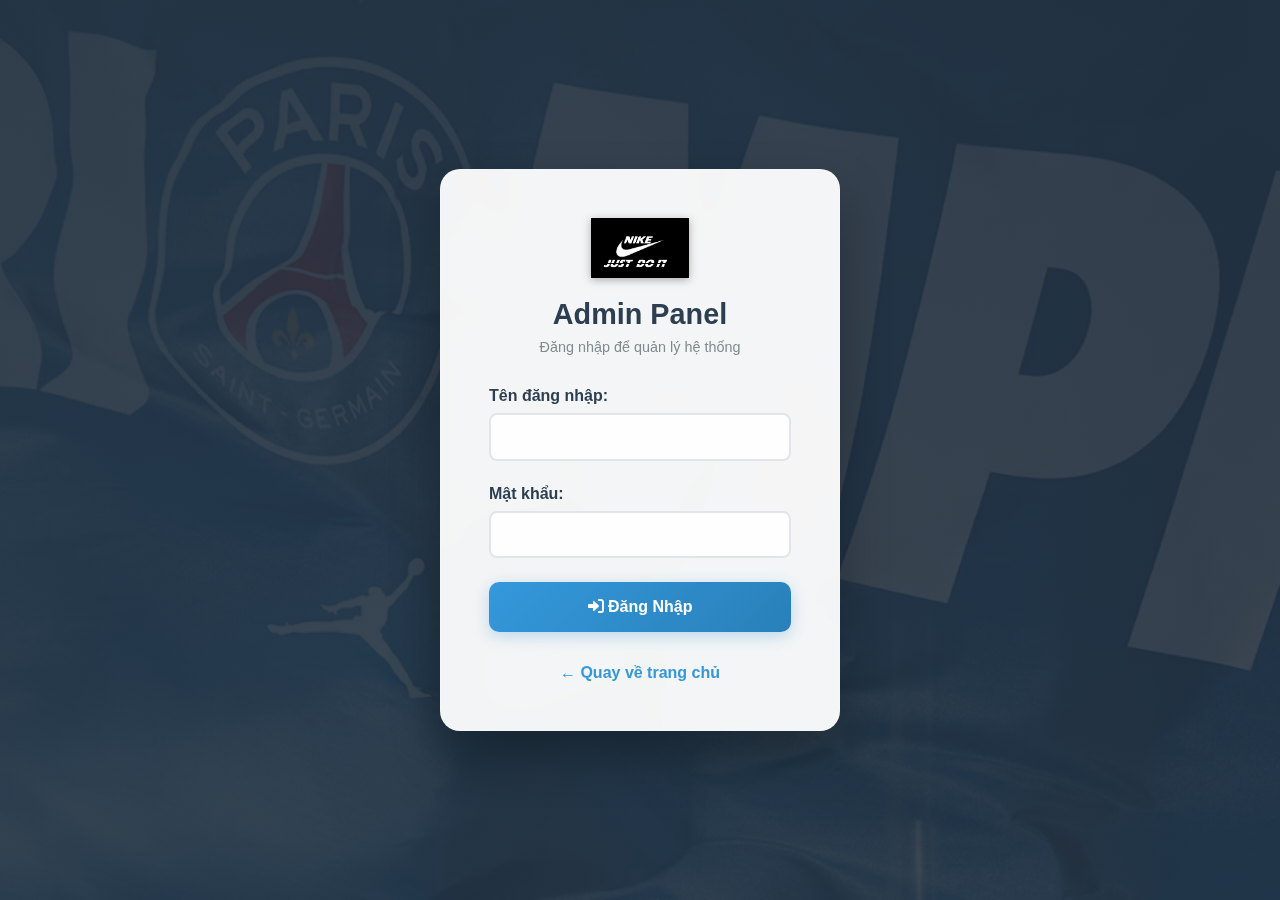
<file: admin/users.html>
<!DOCTYPE html>
<html lang="vi">
<head>
    <meta charset="UTF-8">
    <meta name="viewport" content="width=device-width, initial-scale=1.0">
    <title>Quản lý người dùng - Admin Nike Store</title>
    <link rel="stylesheet" href="css/admin.css">
    <link href="https://cdnjs.cloudflare.com/ajax/libs/font-awesome/6.0.0/css/all.min.css" rel="stylesheet">
</head>
<body>
    <div class="admin-layout">
        <!-- Sidebar -->
        <aside class="admin-sidebar">
            <div class="sidebar-header">
                <img src="../images/nike-logo.png" alt="Nike Logo" class="sidebar-logo">
                <h3>Admin Panel</h3>
            </div>
            
            <nav class="sidebar-nav">
                <a href="index.html" class="nav-item">
                    <i class="fas fa-tachometer-alt"></i> Dashboard
                </a>
                <a href="products.html" class="nav-item">
                    <i class="fas fa-box"></i> Quản lý sản phẩm
                </a>
                <a href="users.html" class="nav-item active">
                    <i class="fas fa-users"></i> Quản lý người dùng
                </a>
                <a href="orders.html" class="nav-item">
                    <i class="fas fa-shopping-cart"></i> Quản lý đơn hàng
                </a>
                <a href="#" onclick="adminLogout()" class="nav-item logout">
                    <i class="fas fa-sign-out-alt"></i> Đăng xuất
                </a>
            </nav>
        </aside>

        <!-- Main Content -->
        <main class="admin-main">
            <header class="admin-header">
                <h1>Quản lý người dùng</h1>
                <div class="header-stats">
                    <button class="btn btn-primary" onclick="refreshUsers()" style="margin-right: 1rem;">
                        <i class="fas fa-sync-alt"></i> Làm mới
                    </button>
                    <span class="stat-badge">
                        <i class="fas fa-users"></i>
                        Tổng: <span id="total-users-count">0</span>
                    </span>
                </div>
            </header>

            <div class="admin-content">
                <!-- Search and Filter -->
                <div class="admin-filters">
                    <div class="search-box">
                        <input type="text" id="user-search" placeholder="Tìm kiếm theo tên, email...">
                        <button onclick="searchUsers()">
                            <i class="fas fa-search"></i>
                        </button>
                    </div>
                    <select id="status-filter" onchange="filterUsers()">
                        <option value="">Tất cả trạng thái</option>
                        <option value="active">Hoạt động</option>
                        <option value="blocked">Bị khóa</option>
                    </select>
                </div>

                <!-- Users Table -->
                <div class="table-container">
                    <table class="admin-table">
                        <thead>
                            <tr>
                                <th>ID</th>
                                <th>Họ tên</th>
                                <th>Email</th>
                                <th>Số điện thoại</th>
                                <th>Ngày đăng ký</th>
                                <th>Trạng thái</th>
                                <th>Thao tác</th>
                            </tr>
                        </thead>
                        <tbody id="users-table">
                            <!-- Users will be loaded here -->
                        </tbody>
                    </table>
                </div>

                <!-- Pagination -->
                <div class="admin-pagination" id="users-pagination">
                    <!-- Pagination will be loaded here -->
                </div>
            </div>
        </main>
    </div>

    <!-- User Detail Modal -->
    <div id="user-modal" class="modal">
        <div class="modal-content">
            <div class="modal-header">
                <h3>Chi tiết người dùng</h3>
                <span class="close" onclick="closeUserModal()">&times;</span>
            </div>
            <div class="user-detail" id="user-detail">
                <!-- User details will be loaded here -->
            </div>
        </div>
    </div>

    <script src="js/admin-auth.js"></script>
    <script src="js/admin-users.js"></script>
</body>
</html>
</file>
<file: css/style.css>
* {
  margin: 0;
  padding: 0;
  box-sizing: border-box;
}

body {
  font-family: "Arial", sans-serif;
  line-height: 1.6;
  color: #333;
}

.container {
  max-width: 1200px;
  margin: 0 auto;
  padding: 0 20px;
}

/* Header Styles */
.navbar {
  background: #000; /* Đảm bảo background đen */
  color: white;
  padding: 1rem 0;
  position: fixed;
  width: 100%;
  top: 0;
  z-index: 1001; /* Tăng z-index để luôn ở trên cùng */
  box-shadow: 0 2px 4px rgba(0, 0, 0, 0.1); /* Thêm shadow để tách biệt */
}

.nav-container {
  max-width: 1200px;
  margin: 0 auto;
  padding: 0 20px;
  display: flex;
  justify-content: space-between;
  align-items: center;
  background: #000; /* Đảm bảo background đen cho container */
}

.nav-logo img {
  height: 40px;
}

.nav-menu {
  display: flex;
  list-style: none;
  gap: 2rem;
}

.nav-menu a {
  color: white;
  text-decoration: none;
  transition: color 0.3s;
}

.nav-menu a:hover,
.nav-menu a.active {
  color: #ff6b35;
}

.nav-auth {
  display: flex;
  gap: 1rem;
}

.login-btn,
.register-btn {
  padding: 0.5rem 1rem;
  text-decoration: none;
  border-radius: 5px;
  transition: background 0.3s;
}

.login-btn {
  color: white;
  border: 1px solid white;
}

.register-btn {
  background: #ff6b35;
  color: white;
}

.login-btn:hover {
  background: white;
  color: #000;
}

.register-btn:hover {
  background: #e55a2b;
}

#cart-count {
  background: #ff6b35;
  color: white;
  border-radius: 50%;
  padding: 2px 6px;
  font-size: 0.8rem;
  margin-left: 5px;
}

/* Main Content */
main {
  margin-top: 0; /* Loại bỏ margin-top để hero bắt đầu từ dưới navbar */
}

/* Hero Section - Chiếm toàn bộ viewport */
.hero {
  background: linear-gradient(rgba(0, 0, 0, 0.3), rgba(0, 0, 0, 0.3)), url("../images/hero-background.jpg");
  background-size: cover;
  background-position: center;
  background-repeat: no-repeat;
  height: 100vh; /* Chiếm toàn bộ viewport height */
  display: flex;
  align-items: center;
  justify-content: center;
  text-align: center;
  color: white;
  position: relative;
}

.hero-content {
  position: relative;
  z-index: 2;
  max-width: 800px;
  padding: 2rem;
  margin-top: 0; /* Reset margin-top */
}

.hero-content h1 {
  font-size: 4.5rem; /* Tăng kích thước chữ */
  margin-bottom: 1rem;
  text-shadow: 3px 3px 6px rgba(0, 0, 0, 0.8);
  font-weight: bold;
}

.hero-content p {
  font-size: 1.5rem; /* Tăng kích thước chữ */
  margin-bottom: 2rem;
  text-shadow: 2px 2px 4px rgba(0, 0, 0, 0.8);
}

/* Search Section */
.search-section {
  padding: 2rem 0;
  background: #f8f9fa;
}

.search-box {
  display: flex;
  max-width: 500px;
  margin: 0 auto;
}

.search-box input {
  flex: 1;
  padding: 1rem;
  border: 1px solid #ddd;
  border-radius: 5px 0 0 5px;
  font-size: 1rem;
}

.search-box button {
  background: #ff6b35;
  color: white;
  border: none;
  padding: 1rem 1.5rem;
  border-radius: 0 5px 5px 0;
  cursor: pointer;
  transition: background 0.3s;
}

.search-box button:hover {
  background: #e55a2b;
}

/* Products Section */
.featured-products,
.products-page {
  padding: 3rem 0;
}

.featured-products h2 {
  text-align: center;
  margin-bottom: 2rem;
  font-size: 2.5rem;
}

.products-grid {
  display: grid;
  grid-template-columns: repeat(auto-fit, minmax(280px, 1fr));
  gap: 2rem;
  margin-top: 2rem;
}

.product-card {
  background: white;
  border-radius: 10px;
  box-shadow: 0 4px 6px rgba(0, 0, 0, 0.1);
  overflow: hidden;
  transition: transform 0.3s, box-shadow 0.3s;
  cursor: pointer;
}

.product-card:hover {
  transform: translateY(-5px);
  box-shadow: 0 8px 15px rgba(0, 0, 0, 0.2);
}

.product-image {
  width: 100%;
  height: 250px;
  object-fit: cover;
}

.product-info {
  padding: 1.5rem;
}

.product-name {
  font-size: 1.2rem;
  font-weight: bold;
  margin-bottom: 0.5rem;
}

.product-price {
  color: #ff6b35;
  font-size: 1.3rem;
  font-weight: bold;
  margin-bottom: 1rem;
}

.add-to-cart {
  background: #000;
  color: white;
  border: none;
  padding: 0.8rem 1.5rem;
  border-radius: 5px;
  cursor: pointer;
  width: 100%;
  font-size: 1rem;
  transition: background 0.3s;
}

.add-to-cart:hover {
  background: #333;
}

/* Product Detail Page */
.product-detail {
  padding: 2rem 0;
}

.product-detail-content {
  display: grid;
  grid-template-columns: 1fr 1fr;
  gap: 3rem;
  align-items: start;
}

.product-detail-image {
  width: 100%;
  border-radius: 10px;
}

.product-detail-info h1 {
  font-size: 2.5rem;
  margin-bottom: 1rem;
}

.product-detail-price {
  color: #ff6b35;
  font-size: 2rem;
  font-weight: bold;
  margin-bottom: 1rem;
}

.product-description {
  margin-bottom: 2rem;
  line-height: 1.8;
}

.product-features {
  margin-bottom: 2rem;
}

.product-features h3 {
  margin-bottom: 1rem;
}

.product-features ul {
  list-style-type: disc;
  margin-left: 2rem;
}

.product-features li {
  margin-bottom: 0.5rem;
}

.size-selector {
  margin-bottom: 2rem;
}

.size-selector h3 {
  margin-bottom: 1rem;
}

.size-options {
  display: flex;
  gap: 0.5rem;
  flex-wrap: wrap;
}

.size-option {
  padding: 0.5rem 1rem;
  border: 1px solid #ddd;
  background: white;
  cursor: pointer;
  border-radius: 5px;
  transition: all 0.3s;
}

.size-option:hover,
.size-option.selected {
  background: #000;
  color: white;
}

.quantity-selector {
  margin-bottom: 2rem;
}

.quantity-controls {
  display: flex;
  align-items: center;
  gap: 1rem;
  margin-top: 0.5rem;
}

.quantity-btn {
  background: #f8f9fa;
  border: 1px solid #ddd;
  width: 40px;
  height: 40px;
  border-radius: 5px;
  cursor: pointer;
  display: flex;
  align-items: center;
  justify-content: center;
  font-size: 1.2rem;
}

.quantity-btn:hover {
  background: #e9ecef;
}

#quantity {
  font-size: 1.2rem;
  font-weight: bold;
}

.product-actions {
  margin-top: 2rem;
}

/* Cart Page */
.cart-page {
  padding: 2rem 0;
  min-height: 60vh;
}

.cart-content {
  display: grid;
  grid-template-columns: 2fr 1fr;
  gap: 3rem;
  margin-top: 2rem;
}

.cart-item {
  display: flex;
  gap: 1rem;
  padding: 1rem;
  border: 1px solid #ddd;
  border-radius: 10px;
  margin-bottom: 1rem;
}

.cart-item-image {
  width: 100px;
  height: 100px;
  object-fit: cover;
  border-radius: 5px;
}

.cart-item-info {
  flex: 1;
}

.cart-item-name {
  font-weight: bold;
  margin-bottom: 0.5rem;
}

.cart-item-price {
  color: #ff6b35;
  font-weight: bold;
  margin-bottom: 0.5rem;
}

.cart-item-controls {
  display: flex;
  align-items: center;
  gap: 1rem;
}

.remove-btn {
  background: #dc3545;
  color: white;
  border: none;
  padding: 0.5rem;
  border-radius: 5px;
  cursor: pointer;
  transition: background 0.3s;
}

.remove-btn:hover {
  background: #c82333;
}

.cart-summary {
  background: #f8f9fa;
  padding: 2rem;
  border-radius: 10px;
  height: fit-content;
}

.summary-row {
  display: flex;
  justify-content: space-between;
  margin-bottom: 1rem;
}

.summary-row.total {
  border-top: 1px solid #ddd;
  padding-top: 1rem;
  font-weight: bold;
  font-size: 1.2rem;
}

.checkout-btn {
  background: #ff6b35;
  color: white;
  border: none;
  padding: 1rem;
  width: 100%;
  border-radius: 5px;
  font-size: 1.1rem;
  cursor: pointer;
  transition: background 0.3s;
}

.checkout-btn:hover {
  background: #e55a2b;
}

.empty-cart {
  text-align: center;
  padding: 3rem;
}

.empty-cart i {
  font-size: 4rem;
  color: #ddd;
  margin-bottom: 1rem;
}

/* Auth Pages - Updated with Nike Football Background */
.auth-container {
  min-height: 100vh;
  display: flex;
  align-items: center;
  justify-content: center;
  background: linear-gradient(rgba(0, 0, 0, 0.6), rgba(0, 0, 0, 0.6)), url("../images/nike-football.avif");
  background-size: cover;
  background-position: center;
  background-repeat: no-repeat;
  background-attachment: fixed;
  position: relative;
}

.auth-container::before {
  content: "";
  position: absolute;
  top: 0;
  left: 0;
  right: 0;
  bottom: 0;
  background: linear-gradient(135deg, rgba(0, 0, 0, 0.7) 0%, rgba(255, 107, 53, 0.3) 100%);
  z-index: 1;
}

.auth-form {
  background: rgba(255, 255, 255, 0.95);
  backdrop-filter: blur(10px);
  padding: 3rem;
  border-radius: 20px;
  box-shadow: 0 20px 40px rgba(0, 0, 0, 0.3);
  width: 100%;
  max-width: 400px;
  position: relative;
  z-index: 2;
  border: 1px solid rgba(255, 255, 255, 0.2);
}

.auth-header {
  text-align: center;
  margin-bottom: 2rem;
}

.auth-header img {
  height: 60px;
  margin-bottom: 1rem;
  filter: drop-shadow(0 2px 4px rgba(0, 0, 0, 0.3));
}

.auth-header h2 {
  color: #333;
  margin-bottom: 0.5rem;
  font-size: 1.8rem;
  font-weight: 700;
}

.auth-header p {
  color: #666;
  font-size: 0.9rem;
}

.form-group {
  margin-bottom: 1.5rem;
}

.form-group label {
  display: block;
  margin-bottom: 0.5rem;
  font-weight: bold;
}

.form-group input {
  width: 100%;
  padding: 1rem;
  border: 1px solid #ddd;
  border-radius: 5px;
  font-size: 1rem;
}

.form-group input:focus {
  outline: none;
  border-color: #ff6b35;
}

.auth-btn {
  background: linear-gradient(135deg, #ff6b35 0%, #e55a2b 100%);
  color: white;
  border: none;
  padding: 1rem;
  width: 100%;
  border-radius: 10px;
  font-size: 1.1rem;
  font-weight: 600;
  cursor: pointer;
  transition: all 0.3s;
  box-shadow: 0 4px 15px rgba(255, 107, 53, 0.3);
}

.auth-btn:hover {
  transform: translateY(-2px);
  box-shadow: 0 6px 20px rgba(255, 107, 53, 0.4);
}

.auth-links {
  text-align: center;
  margin-top: 2rem;
}

.auth-links a {
  color: #ff6b35;
  text-decoration: none;
  font-weight: 600;
}

.auth-links a:hover {
  text-decoration: underline;
}

.form-group input,
.form-group textarea,
.form-group select {
  width: 100%;
  padding: 0.8rem;
  border: 2px solid #e1e5e9;
  border-radius: 8px;
  font-size: 1rem;
  transition: all 0.3s;
  background: rgba(255, 255, 255, 0.9);
}

.form-group input:focus,
.form-group textarea:focus,
.form-group select:focus {
  outline: none;
  border-color: #ff6b35;
  background: white;
  box-shadow: 0 0 0 3px rgba(255, 107, 53, 0.1);
}

/* Nike Logo Styles - Giữ nguyên màu gốc */
.nike-logo {
  height: 50px;
  width: auto;
  /* Loại bỏ filter để giữ nguyên màu gốc của logo */
}

.nike-logo-auth {
  height: 80px;
  width: auto;
  margin-bottom: 1rem;
}

/* Search and Filter */
.search-filter {
  display: flex;
  gap: 2rem;
  margin-bottom: 2rem;
  align-items: center;
  flex-wrap: wrap;
}

.filter-options select {
  padding: 0.8rem;
  border: 1px solid #ddd;
  border-radius: 5px;
  font-size: 1rem;
}

/* Footer */
footer {
  background: #000;
  color: white;
  text-align: center;
  padding: 2rem 0;
  margin-top: 3rem;
}

/* CTA Button */
.cta-button {
  background: #ff6b35; /* Giữ màu cam */
  color: white;
  padding: 1rem 2rem;
  text-decoration: none;
  border-radius: 5px;
  font-size: 1.1rem;
  transition: all 0.3s;
  box-shadow: 0 4px 8px rgba(0, 0, 0, 0.3); /* Thêm shadow để nổi bật */
}

.cta-button:hover {
  background: #e55a2b; /* Màu cam đậm khi hover */
  transform: translateY(-2px); /* Hiệu ứng nâng lên khi hover */
  box-shadow: 0 6px 12px rgba(0, 0, 0, 0.4);
}

/* Responsive Design */
@media (max-width: 768px) {
  .nav-container {
    flex-direction: column;
    gap: 1rem;
  }

  .nav-menu {
    gap: 1rem;
  }

  .hero {
    height: 100vh; /* Vẫn giữ full viewport trên tablet */
  }

  .hero-content h1 {
    font-size: 3.5rem; /* Giảm kích thước chữ trên tablet */
  }

  .hero-content p {
    font-size: 1.3rem;
  }

  .product-detail-content {
    grid-template-columns: 1fr;
  }

  .cart-content {
    grid-template-columns: 1fr;
  }

  .search-filter {
    flex-direction: column;
    align-items: stretch;
  }

  .cart-item {
    flex-direction: column;
    text-align: center;
  }

  /* Responsive logo */
  .nike-logo {
    height: 40px;
  }

  .nike-logo-auth {
    height: 60px;
  }

  /* Auth responsive */
  .auth-form {
    margin: 1rem;
    padding: 2rem;
  }
}

@media (max-width: 480px) {
  .auth-form {
    margin: 1rem;
    padding: 2rem;
  }

  .products-grid {
    grid-template-columns: 1fr;
  }

  .hero {
    height: 100vh; /* Vẫn giữ full viewport trên mobile */
  }

  .hero-content h1 {
    font-size: 2.8rem;
  }

  .hero-content p {
    font-size: 1.2rem;
  }
}

/* Pagination Styles */
.pagination-container {
  margin-top: 3rem;
  display: flex;
  justify-content: center;
}

.pagination-wrapper {
  display: flex;
  gap: 0.5rem;
  align-items: center;
}

.pagination-btn {
  padding: 0.8rem 1.2rem;
  border: 1px solid #ddd;
  background: white;
  color: #333;
  cursor: pointer;
  border-radius: 5px;
  transition: all 0.3s;
  font-size: 1rem;
}

.pagination-btn:hover {
  background: #f8f9fa;
  border-color: #ff6b35;
}

.pagination-btn.active {
  background: #ff6b35;
  color: white;
  border-color: #ff6b35;
}

.pagination-btn:disabled {
  opacity: 0.5;
  cursor: not-allowed;
}

/* Responsive pagination */
@media (max-width: 480px) {
  .pagination-btn {
    padding: 0.6rem 1rem;
    font-size: 0.9rem;
  }
}

/* Các trang khác không có hero section */
.products-page,
.cart-page,
.product-detail {
  margin-top: 80px; /* Thêm margin-top cho các trang khác */
}
</file>
<file: admin/css/admin.css>
/* Admin Panel Styles */
* {
  margin: 0;
  padding: 0;
  box-sizing: border-box;
}

body {
  font-family: "Segoe UI", Tahoma, Geneva, Verdana, sans-serif;
  background: #f5f5f5;
  color: #333;
}

/* Login Page - Updated with Nike Football Background */
.login-page {
  background: linear-gradient(rgba(0, 0, 0, 0.7), rgba(0, 0, 0, 0.7)), url("../../images/nike-football.avif");
  background-size: cover;
  background-position: center;
  background-repeat: no-repeat;
  background-attachment: fixed;
  min-height: 100vh;
  display: flex;
  align-items: center;
  justify-content: center;
  position: relative;
}

.login-page::before {
  content: "";
  position: absolute;
  top: 0;
  left: 0;
  right: 0;
  bottom: 0;
  background: linear-gradient(135deg, rgba(44, 62, 80, 0.8) 0%, rgba(52, 73, 94, 0.6) 100%);
  z-index: 1;
}

.login-container {
  background: rgba(255, 255, 255, 0.95);
  backdrop-filter: blur(15px);
  padding: 3rem;
  border-radius: 20px;
  box-shadow: 0 25px 50px rgba(0, 0, 0, 0.3);
  width: 100%;
  max-width: 400px;
  position: relative;
  z-index: 2;
  border: 1px solid rgba(255, 255, 255, 0.2);
}

.login-header {
  text-align: center;
  margin-bottom: 2rem;
}

.admin-logo {
  height: 60px;
  margin-bottom: 1rem;
  filter: drop-shadow(0 2px 4px rgba(0, 0, 0, 0.3));
}

.login-header h2 {
  color: #2c3e50;
  margin-bottom: 0.5rem;
  font-size: 1.8rem;
  font-weight: 700;
}

.login-header p {
  color: #7f8c8d;
  font-size: 0.9rem;
}

.form-group {
  margin-bottom: 1.5rem;
}

.form-group label {
  display: block;
  margin-bottom: 0.5rem;
  font-weight: 600;
  color: #2c3e50;
}

.form-group input,
.form-group textarea,
.form-group select {
  width: 100%;
  padding: 0.8rem;
  border: 2px solid #e1e5e9;
  border-radius: 8px;
  font-size: 1rem;
  transition: all 0.3s;
  background: rgba(255, 255, 255, 0.9);
}

.form-group input:focus,
.form-group textarea:focus,
.form-group select:focus {
  outline: none;
  border-color: #3498db;
  background: white;
  box-shadow: 0 0 0 3px rgba(52, 152, 219, 0.1);
}

.login-btn {
  width: 100%;
  padding: 1rem;
  background: linear-gradient(135deg, #3498db 0%, #2980b9 100%);
  color: white;
  border: none;
  border-radius: 10px;
  font-size: 1rem;
  font-weight: 600;
  cursor: pointer;
  transition: all 0.3s;
  box-shadow: 0 4px 15px rgba(52, 152, 219, 0.3);
}

.login-btn:hover {
  transform: translateY(-2px);
  box-shadow: 0 6px 20px rgba(52, 152, 219, 0.4);
}

.login-footer {
  text-align: center;
  margin-top: 2rem;
}

.login-footer a {
  color: #3498db;
  text-decoration: none;
  font-weight: 600;
}

.login-footer a:hover {
  text-decoration: underline;
}

/* Admin Layout */
.admin-layout {
  display: flex;
  min-height: 100vh;
}

/* Sidebar */
.admin-sidebar {
  width: 250px;
  background: #2c3e50;
  color: white;
  position: fixed;
  height: 100vh;
  overflow-y: auto;
}

.sidebar-header {
  padding: 1.5rem;
  text-align: center;
  border-bottom: 1px solid #34495e;
}

.sidebar-logo {
  height: 40px;
  margin-bottom: 0.5rem;
}

.sidebar-header h3 {
  font-size: 1.1rem;
  color: #ecf0f1;
}

.sidebar-nav {
  padding: 1rem 0;
}

.nav-item {
  display: block;
  padding: 1rem 1.5rem;
  color: #bdc3c7;
  text-decoration: none;
  transition: all 0.3s;
  border-left: 3px solid transparent;
}

.nav-item:hover,
.nav-item.active {
  background: #34495e;
  color: white;
  border-left-color: #3498db;
}

.nav-item.logout {
  margin-top: 2rem;
  border-top: 1px solid #34495e;
}

.nav-item.logout:hover {
  background: #e74c3c;
  border-left-color: #c0392b;
}

.nav-item i {
  margin-right: 0.5rem;
  width: 20px;
}

/* Main Content */
.admin-main {
  flex: 1;
  margin-left: 250px;
  background: #f8f9fa;
}

.admin-header {
  background: white;
  padding: 1.5rem 2rem;
  border-bottom: 1px solid #e9ecef;
  display: flex;
  justify-content: space-between;
  align-items: center;
  box-shadow: 0 2px 4px rgba(0, 0, 0, 0.1);
}

.admin-header h1 {
  color: #2c3e50;
  font-size: 1.8rem;
}

.admin-user {
  display: flex;
  align-items: center;
  gap: 0.5rem;
  color: #6c757d;
}

.header-stats {
  display: flex;
  gap: 1rem;
}

.stat-badge {
  background: #e9ecef;
  padding: 0.5rem 1rem;
  border-radius: 20px;
  font-size: 0.9rem;
  color: #495057;
}

.stat-badge.pending {
  background: #fff3cd;
  color: #856404;
}

.stat-badge.confirmed {
  background: #d1edff;
  color: #0c5460;
}

.admin-content {
  padding: 2rem;
}

/* Stats Grid */
.stats-grid {
  display: grid;
  grid-template-columns: repeat(auto-fit, minmax(250px, 1fr));
  gap: 1.5rem;
  margin-bottom: 2rem;
}

.stat-card {
  background: white;
  padding: 1.5rem;
  border-radius: 10px;
  box-shadow: 0 2px 10px rgba(0, 0, 0, 0.1);
  display: flex;
  align-items: center;
  gap: 1rem;
}

.stat-icon {
  width: 60px;
  height: 60px;
  border-radius: 50%;
  display: flex;
  align-items: center;
  justify-content: center;
  font-size: 1.5rem;
  color: white;
}

.stat-card:nth-child(1) .stat-icon {
  background: #3498db;
}
.stat-card:nth-child(2) .stat-icon {
  background: #2ecc71;
}
.stat-card:nth-child(3) .stat-icon {
  background: #f39c12;
}
.stat-card:nth-child(4) .stat-icon {
  background: #e74c3c;
}

.stat-info h3 {
  font-size: 2rem;
  color: #2c3e50;
  margin-bottom: 0.25rem;
}

.stat-info p {
  color: #6c757d;
  font-size: 0.9rem;
}

/* Dashboard Sections */
.dashboard-section {
  background: white;
  border-radius: 10px;
  padding: 1.5rem;
  margin-bottom: 2rem;
  box-shadow: 0 2px 10px rgba(0, 0, 0, 0.1);
}

.dashboard-section h2 {
  color: #2c3e50;
  margin-bottom: 1rem;
  font-size: 1.3rem;
}

/* Products Grid */
.products-grid {
  display: grid;
  grid-template-columns: repeat(auto-fit, minmax(200px, 1fr));
  gap: 1rem;
}

.product-item {
  text-align: center;
  padding: 1rem;
  border: 1px solid #e9ecef;
  border-radius: 8px;
  transition: transform 0.3s;
}

.product-item:hover {
  transform: translateY(-2px);
}

.product-item img {
  width: 100%;
  height: 120px;
  object-fit: cover;
  border-radius: 5px;
  margin-bottom: 0.5rem;
}

.product-item h4 {
  font-size: 0.9rem;
  margin-bottom: 0.25rem;
}

.product-item p {
  color: #e74c3c;
  font-weight: 600;
}

/* Filters */
.admin-filters {
  background: white;
  padding: 1.5rem;
  border-radius: 10px;
  margin-bottom: 1.5rem;
  display: flex;
  gap: 1rem;
  align-items: center;
  flex-wrap: wrap;
  box-shadow: 0 2px 10px rgba(0, 0, 0, 0.1);
}

.search-box {
  display: flex;
  flex: 1;
  min-width: 300px;
}

.search-box input {
  flex: 1;
  padding: 0.8rem;
  border: 2px solid #e1e5e9;
  border-radius: 8px 0 0 8px;
  border-right: none;
}

.search-box button {
  padding: 0.8rem 1rem;
  background: #3498db;
  color: white;
  border: none;
  border-radius: 0 8px 8px 0;
  cursor: pointer;
}

/* Tables */
.table-container {
  background: white;
  border-radius: 10px;
  overflow: hidden;
  box-shadow: 0 2px 10px rgba(0, 0, 0, 0.1);
  margin-bottom: 1.5rem;
}

.admin-table {
  width: 100%;
  border-collapse: collapse;
}

.admin-table th {
  background: #f8f9fa;
  padding: 1rem;
  text-align: left;
  font-weight: 600;
  color: #495057;
  border-bottom: 2px solid #e9ecef;
}

.admin-table td {
  padding: 1rem;
  border-bottom: 1px solid #e9ecef;
}

.admin-table tr:hover {
  background: #f8f9fa;
}

.admin-table img {
  width: 50px;
  height: 50px;
  object-fit: cover;
  border-radius: 5px;
}

.no-data {
  text-align: center;
  color: #6c757d;
  font-style: italic;
}

/* Status Badges */
.status-badge {
  padding: 0.25rem 0.75rem;
  border-radius: 15px;
  font-size: 0.8rem;
  font-weight: 600;
}

.status-badge.active {
  background: #d4edda;
  color: #155724;
}
.status-badge.blocked {
  background: #f8d7da;
  color: #721c24;
}
.status-badge.pending {
  background: #fff3cd;
  color: #856404;
}
.status-badge.confirmed {
  background: #d1ecf1;
  color: #0c5460;
}
.status-badge.shipped {
  background: #d1ecf1;
  color: #0c5460;
}
.status-badge.delivered {
  background: #d4edda;
  color: #155724;
}

/* Buttons */
.btn {
  padding: 0.5rem 1rem;
  border: none;
  border-radius: 5px;
  cursor: pointer;
  text-decoration: none;
  display: inline-flex;
  align-items: center;
  gap: 0.5rem;
  font-size: 0.9rem;
  transition: all 0.3s;
}

.btn-primary {
  background: #3498db;
  color: white;
}

.btn-primary:hover {
  background: #2980b9;
}

.btn-secondary {
  background: #6c757d;
  color: white;
}

.btn-secondary:hover {
  background: #5a6268;
}

.btn-success {
  background: #28a745;
  color: white;
}

.btn-success:hover {
  background: #218838;
}

.btn-warning {
  background: #ffc107;
  color: #212529;
}

.btn-warning:hover {
  background: #e0a800;
}

.btn-danger {
  background: #dc3545;
  color: white;
}

.btn-danger:hover {
  background: #c82333;
}

.btn-sm {
  padding: 0.25rem 0.5rem;
  font-size: 0.8rem;
}

/* Modal */
.modal {
  display: none;
  position: fixed;
  z-index: 1000;
  left: 0;
  top: 0;
  width: 100%;
  height: 100%;
  background: rgba(0, 0, 0, 0.5);
}

.modal-content {
  background: white;
  margin: 5% auto;
  padding: 0;
  border-radius: 10px;
  width: 90%;
  max-width: 600px;
  max-height: 80vh;
  overflow-y: auto;
}

.modal-content.large {
  max-width: 800px;
}

.modal-header {
  padding: 1.5rem;
  border-bottom: 1px solid #e9ecef;
  display: flex;
  justify-content: space-between;
  align-items: center;
}

.modal-header h3 {
  color: #2c3e50;
}

.close {
  font-size: 1.5rem;
  cursor: pointer;
  color: #6c757d;
}

.close:hover {
  color: #495057;
}

.modal form {
  padding: 1.5rem;
}

.form-row {
  display: grid;
  grid-template-columns: 1fr 1fr;
  gap: 1rem;
}

.modal-actions {
  display: flex;
  gap: 1rem;
  justify-content: flex-end;
  margin-top: 1.5rem;
}

/* Pagination */
.admin-pagination {
  display: flex;
  justify-content: center;
  gap: 0.5rem;
  margin-top: 1.5rem;
}

.page-btn {
  padding: 0.5rem 1rem;
  border: 1px solid #dee2e6;
  background: white;
  color: #495057;
  text-decoration: none;
  border-radius: 5px;
  transition: all 0.3s;
}

.page-btn:hover,
.page-btn.active {
  background: #3498db;
  color: white;
  border-color: #3498db;
}

/* Responsive */
@media (max-width: 768px) {
  .admin-sidebar {
    transform: translateX(-100%);
    transition: transform 0.3s;
  }

  .admin-main {
    margin-left: 0;
  }

  .admin-header {
    padding: 1rem;
  }

  .admin-content {
    padding: 1rem;
  }

  .stats-grid {
    grid-template-columns: 1fr;
  }

  .admin-filters {
    flex-direction: column;
    align-items: stretch;
  }

  .search-box {
    min-width: auto;
  }

  .form-row {
    grid-template-columns: 1fr;
  }

  .admin-table {
    font-size: 0.8rem;
  }

  .admin-table th,
  .admin-table td {
    padding: 0.5rem;
  }

  .login-container {
    margin: 1rem;
    padding: 2rem;
  }
}

/* User Detail */
.user-detail {
  padding: 1.5rem;
}

.user-info {
  display: grid;
  grid-template-columns: repeat(auto-fit, minmax(200px, 1fr));
  gap: 1rem;
  margin-bottom: 1.5rem;
}

.info-item {
  background: #f8f9fa;
  padding: 1rem;
  border-radius: 5px;
}

.info-item label {
  font-weight: 600;
  color: #495057;
  display: block;
  margin-bottom: 0.25rem;
}

.info-item span {
  color: #212529;
}

/* Order Detail */
.order-detail {
  padding: 1.5rem;
}

.order-info {
  display: grid;
  grid-template-columns: repeat(auto-fit, minmax(200px, 1fr));
  gap: 1rem;
  margin-bottom: 1.5rem;
}

.order-items {
  margin-top: 1.5rem;
}

.order-items h4 {
  margin-bottom: 1rem;
  color: #2c3e50;
}

.order-item {
  display: flex;
  align-items: center;
  gap: 1rem;
  padding: 1rem;
  border: 1px solid #e9ecef;
  border-radius: 5px;
  margin-bottom: 0.5rem;
}

.order-item img {
  width: 60px;
  height: 60px;
  object-fit: cover;
  border-radius: 5px;
}

.item-info {
  flex: 1;
}

.item-info h5 {
  margin-bottom: 0.25rem;
}

.item-info p {
  color: #6c757d;
  font-size: 0.9rem;
}

.item-price {
  font-weight: 600;
  color: #e74c3c;
}
</file>
